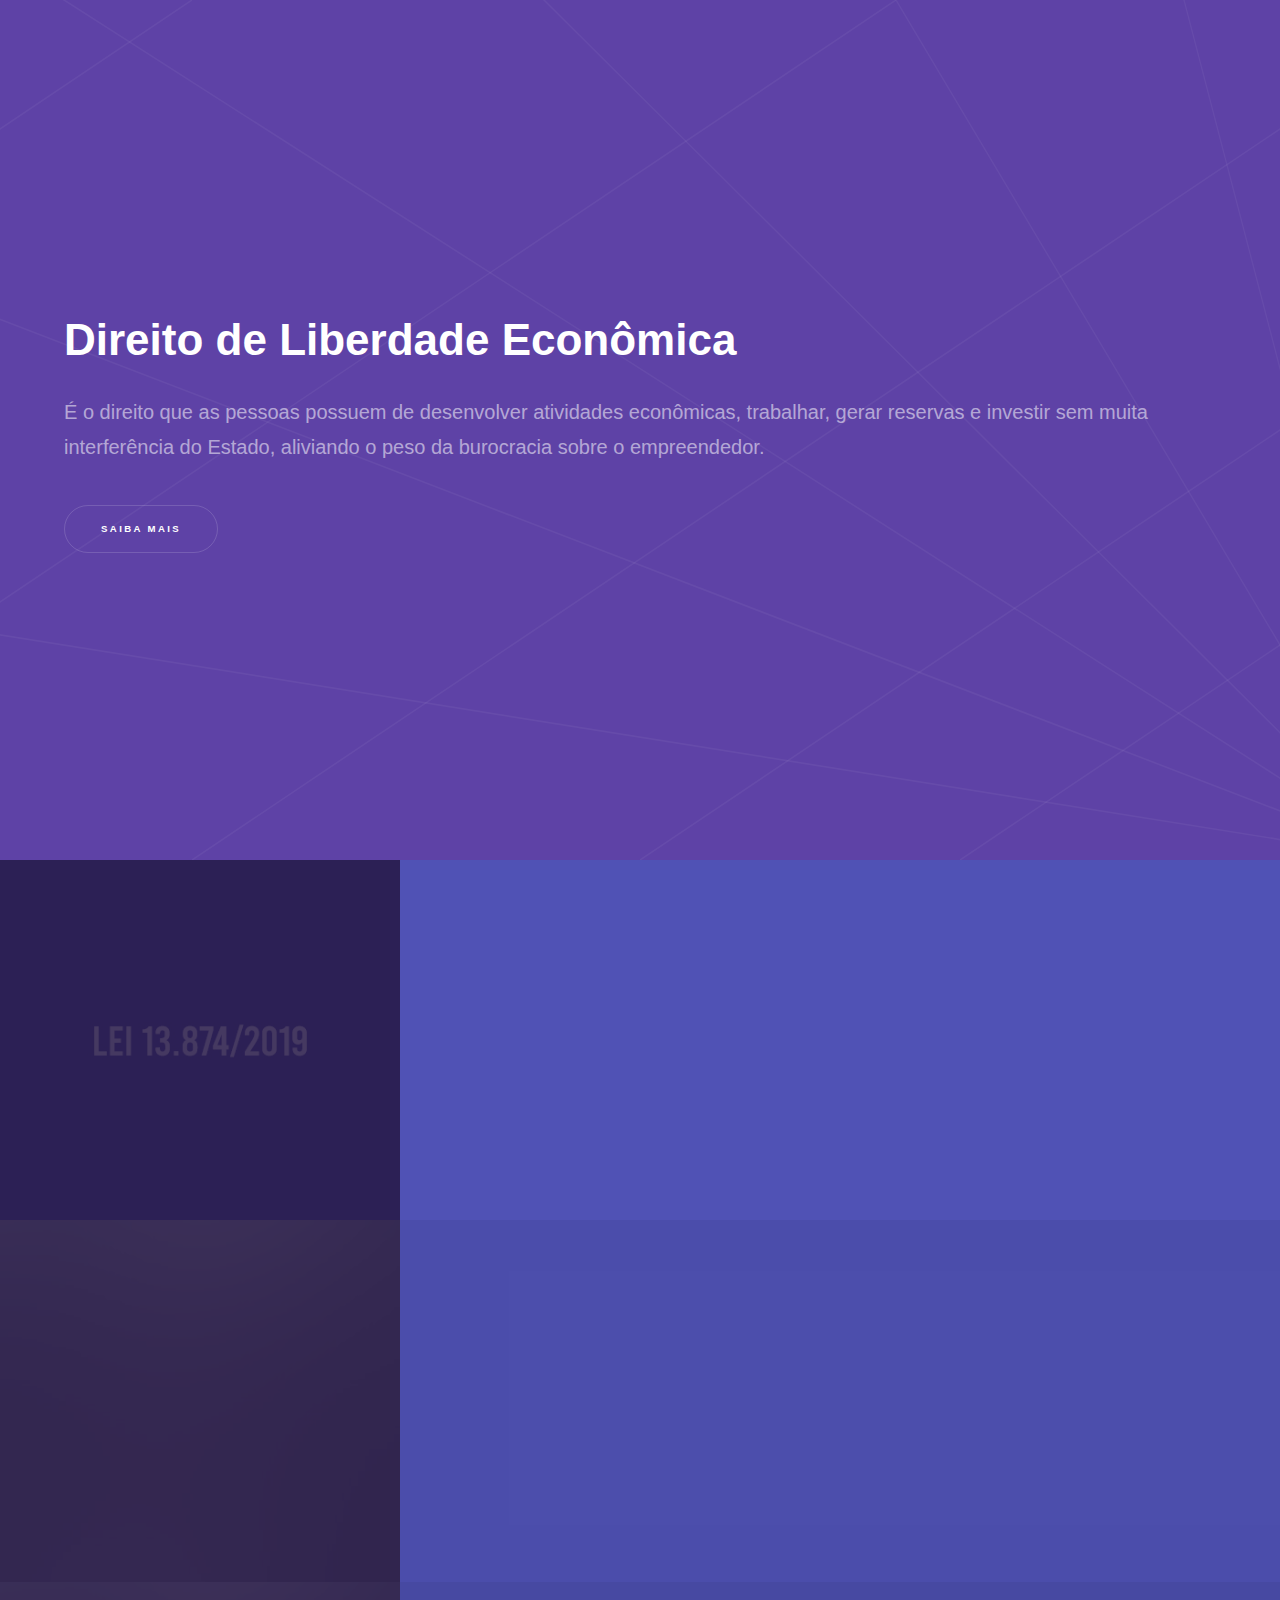
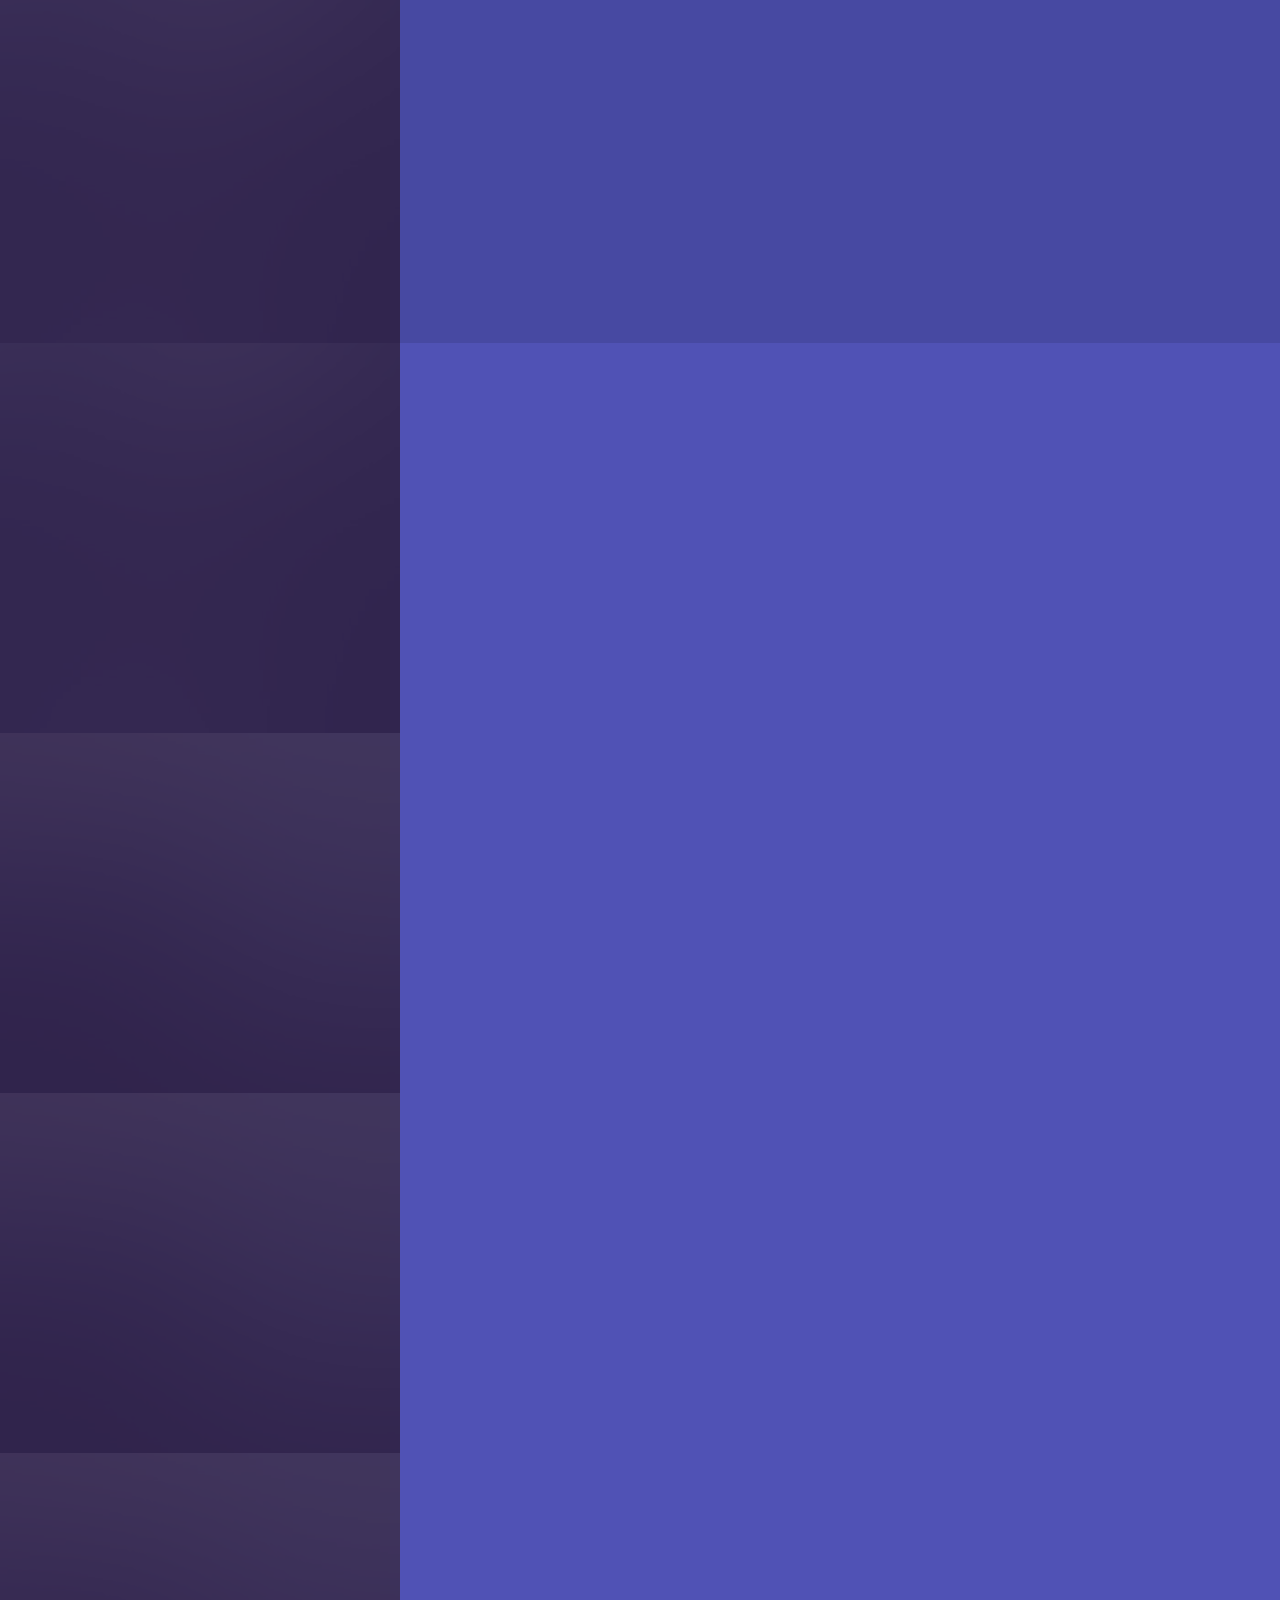
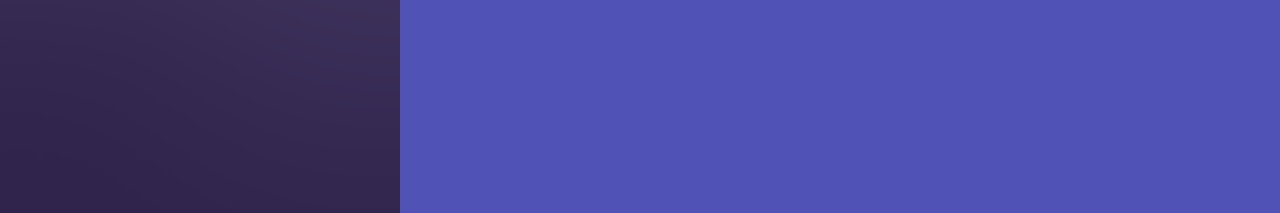
<file: index.html>
<!DOCTYPE HTML>
<!--
	Hyperspace by HTML5 UP
	html5up.net | @ajlkn
	Free for personal and commercial use under the CCA 3.0 license (html5up.net/license)
-->
<html>

<head>
	<title>Liberdade econômica</title>
	<meta charset="utf-8" />
	<meta name="viewport" content="width=device-width, initial-scale=1, user-scalable=no" />
	<link rel="stylesheet" href="assets/css/main.css" />
	<link rel="shortcut icon" href="images/icons8-balança-16.png" type="image/x-icon">
	<noscript>
		<link rel="stylesheet" href="assets/css/noscript.css" />
	</noscript>
</head>

<body class="is-preload">

	<!-- Sidebar
			<section id="sidebar">
				<div class="inner">
					<nav>
						<ul>
							<li><a href="#intro">Bem-Vindo</a></li>
							<li><a href="#one">Liberação de atividades econômicas</a></li>
							<li><a href="#tres">Atividade econômica</a></li>
							<li><a href="#quatro">Preços em mercados</a></li>
							<li><a href="#cinco">Preços em mercados</a></li>
							<li><a href="#seis">Preços em mercados</a></li>
							<li><a href="#sete">Preços em mercados</a></li>
						</ul>
					</nav>
				</div>
			</section> -->

	<!-- Wrapper -->
	<div id="wrapper">

		<!-- Intro -->
		<section id="intro" class="wrapper style1 fullscreen fade-up">
			<div class="inner">
				<h1>Direito de Liberdade Econômica</h1>
				<p>É o direito que as pessoas possuem de desenvolver atividades econômicas, trabalhar, gerar reservas e
					investir sem muita interferência do Estado, aliviando o peso da burocracia sobre o empreendedor.
				<ul class="actions">
					<li><a href="#one" class="button scrolly">Saiba mais</a></li>
				</ul>
			</div>
		</section>

		<!-- One -->

		<section id="one" class="wrapper style2 spotlights">
			<section>
				<a href="#" class="image"><img src="images/pic01.jpg" alt="" data-position="center center" /></a>
				<div class="content">
					<div class="inner">
						<h2>Lei 13.874, de 20 de setembro de 2019</h2>
						<p> A Lei nº 13.874, de 2019, em seu art. 3°, traz a Declaraçáo de Direitos de Liberdade
							Economica: são direitos de toda pessoa, natural ou juridica, essenciais para o
							desenvolvimento e o crescimento econômicos do Pais...</p>
						<ul class="actions">
							<li><a href="pages/pg1.html" class="button">Saiba mais</a></li>
						</ul>
					</div>
				</div>
			</section>
			<section>
				<a href="#" class="image"><img src="images/pic02.jpg" alt="" data-position="center center" /></a>
				<div class="content">
					<div class="inner">
						<h2>Liberação de atividades econômicas de baixo risco</h2>
						<p>O primeiro direito declarado é o desenvolver, para sustentar o prório ou de sua família,
							atividade econômica de baixo risco...</p>
						<ul class="actions">
							<li><a href="pages/pg2.html" class="button">Saiba mais</a></li>
						</ul>
					</div>
				</div>
			</section>
			<section id="tres">
				<a href="#" class="image"><img src="images/pic02.jpg" alt="" data-position="top center" /></a>
				<div class="content">
					<div class="inner">
						<h2>Atividade econômica em qualquer horário ou dia da semana</h2>
						<p>O inciso II do caput do art. 3º menciona o direito de desenvolver arividade econômica em
							qualquer horário ou dia da semana...</p>
						<ul class="actions">
							<li><a href="pages/pg3.html" class="button">Saiba mais</a></li>
						</ul>
					</div>
				</div>
			</section>
			<section id="quatro">
				<a href="#" class="image"><img src="images/pic02.jpg" alt="" data-position="25% 25%" /></a>
				<div class="content">
					<div class="inner">
						<h2>Livre definição de preços em mercados não regulados</h2>
						<p>De acordo com o inciso III, o empreendedor tem o direito de definir livremente, em mercados
							não regulados, o preço de produtos e de serviços como como consequência de alterações de
							demanda e oferta...</p>
						<ul class="actions">
							<li><a href="pages/pg4.html" class="button">Saiba Mais</a></li>
						</ul>
					</div>
				</div>
			</section>
			<section>
				<a href="#" class="image"><img src="images/pic03.jpg" alt="" data-position="25% 25%" /></a>
				<div class="content">
					<div class="inner">
						<h2>Tratamento isonômico da Admnistração Pública</h2>
						<p>O quarto direito enumerado é o de receber tratamento isonômico de órgãos e de entidades da
							admnistração pública quanto ao exercício de atos de liberação da atividade econômica...</p>
						<ul class="actions">
							<li><a href="pages/pg5.html" class="button">Saiba mais</a></li>
						</ul>
					</div>
				</div>
			</section>
			<section>
				<a href="#" class="image"><img src="images/pic03.jpg" alt="" data-position="25% 25%" /></a>
				<div class="content">
					<div class="inner">
						<h2>Presunção de boa-fé</h2>
						<p>O inciso V prevê que o empreendedor tem direito a gozar de presunção de boa-fé nos atos
							praticados no exercício a atividade econômica, para os quais as dúvidas de interpretação...
						</p>
						<ul class="actions">
							<li><a href="pages/pg6.html" class="button">Saiba Mais</a></li>
						</ul>
					</div>
				</div>
			</section>
			<section>
				<a href="#" class="image"><img src="images/pic03.jpg" alt="" data-position="25% 25%" /></a>
				<div class="content">
					<div class="inner">
						<h2>Liberdade diante de normas desatualizadas</h2>
						<p>Phasellus convallis elit id ullamcorper pulvinar. Duis aliquam turpis mauris, eu ultricies
							erat malesuada quis. Aliquam dapibus.</p>
						<ul class="actions">
							<li><a href="pages/pg7.html" class="button">Saiba Mais</a></li>
						</ul>
					</div>
				</div>
			</section>
		</section>



		<!-- Scripts -->
		<script src="assets/js/jquery.min.js"></script>
		<script src="assets/js/jquery.scrollex.min.js"></script>
		<script src="assets/js/jquery.scrolly.min.js"></script>
		<script src="assets/js/browser.min.js"></script>
		<script src="assets/js/breakpoints.min.js"></script>
		<script src="assets/js/util.js"></script>
		<script src="assets/js/main.js"></script>

</body>

</html>
</file>
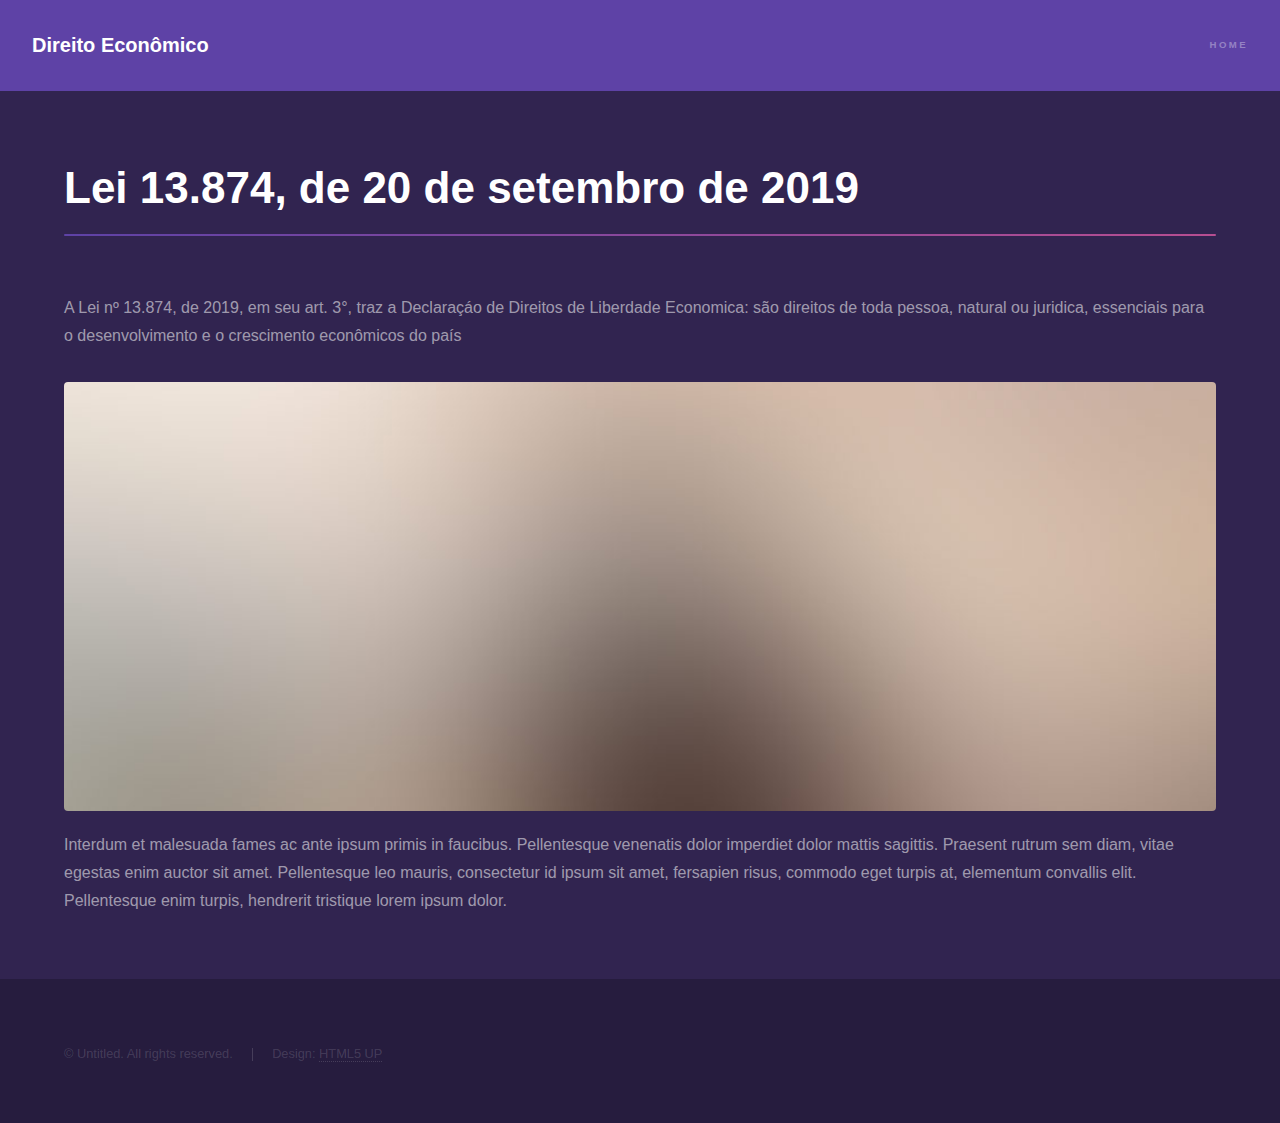
<file: pg1.html>
<!DOCTYPE HTML>
<!--
	Hyperspace by HTML5 UP
	html5up.net | @ajlkn
	Free for personal and commercial use under the CCA 3.0 license (html5up.net/license)
-->
<html>
	<head>
		<title>Liberdade Econômica</title>
		<meta charset="utf-8" />
		<meta name="viewport" content="width=device-width, initial-scale=1, user-scalable=no" />
		<link rel="stylesheet" href="assets/css/main.css" />
		<noscript><link rel="stylesheet" href="assets/css/noscript.css" /></noscript>
	</head>
	<body class="is-preload">

		<!-- Header -->
			<header id="header">
				<a href="index.html" class="title">Direito Econômico</a>
				<nav>
					<ul>
						<li><a href="index.html">Home</a></li>
					</ul>
				</nav>
			</header>

		<!-- Wrapper -->
			<div id="wrapper">

				<!-- Main -->
					<section id="main" class="wrapper">
						<div class="inner">
							<h1 class="major">Lei 13.874, de 20 de setembro de 2019</h1>
							<p>A Lei nº 13.874, de 2019, em seu art. 3°, traz a Declaraçáo de Direitos de Liberdade Economica: são direitos de toda pessoa, natural ou juridica, essenciais para o desenvolvimento e o crescimento econômicos do país</p>
							<span class="image fit"><img src="images/pic04.jpg" alt="" /></span>
							<p>Interdum et malesuada fames ac ante ipsum primis in faucibus. Pellentesque venenatis dolor imperdiet dolor mattis sagittis. Praesent rutrum sem diam, vitae egestas enim auctor sit amet. Pellentesque leo mauris, consectetur id ipsum sit amet, fersapien risus, commodo eget turpis at, elementum convallis elit. Pellentesque enim turpis, hendrerit tristique lorem ipsum dolor.</p>
						</div>
					</section>

			</div>

		<!-- Footer -->
			<footer id="footer" class="wrapper alt">
				<div class="inner">
					<ul class="menu">
						<li>&copy; Untitled. All rights reserved.</li><li>Design: <a href="http://html5up.net">HTML5 UP</a></li>
					</ul>
				</div>
			</footer>

		<!-- Scripts -->
			<script src="assets/js/jquery.min.js"></script>
			<script src="assets/js/jquery.scrollex.min.js"></script>
			<script src="assets/js/jquery.scrolly.min.js"></script>
			<script src="assets/js/browser.min.js"></script>
			<script src="assets/js/breakpoints.min.js"></script>
			<script src="assets/js/util.js"></script>
			<script src="assets/js/main.js"></script>

	</body>
</html>
</file>
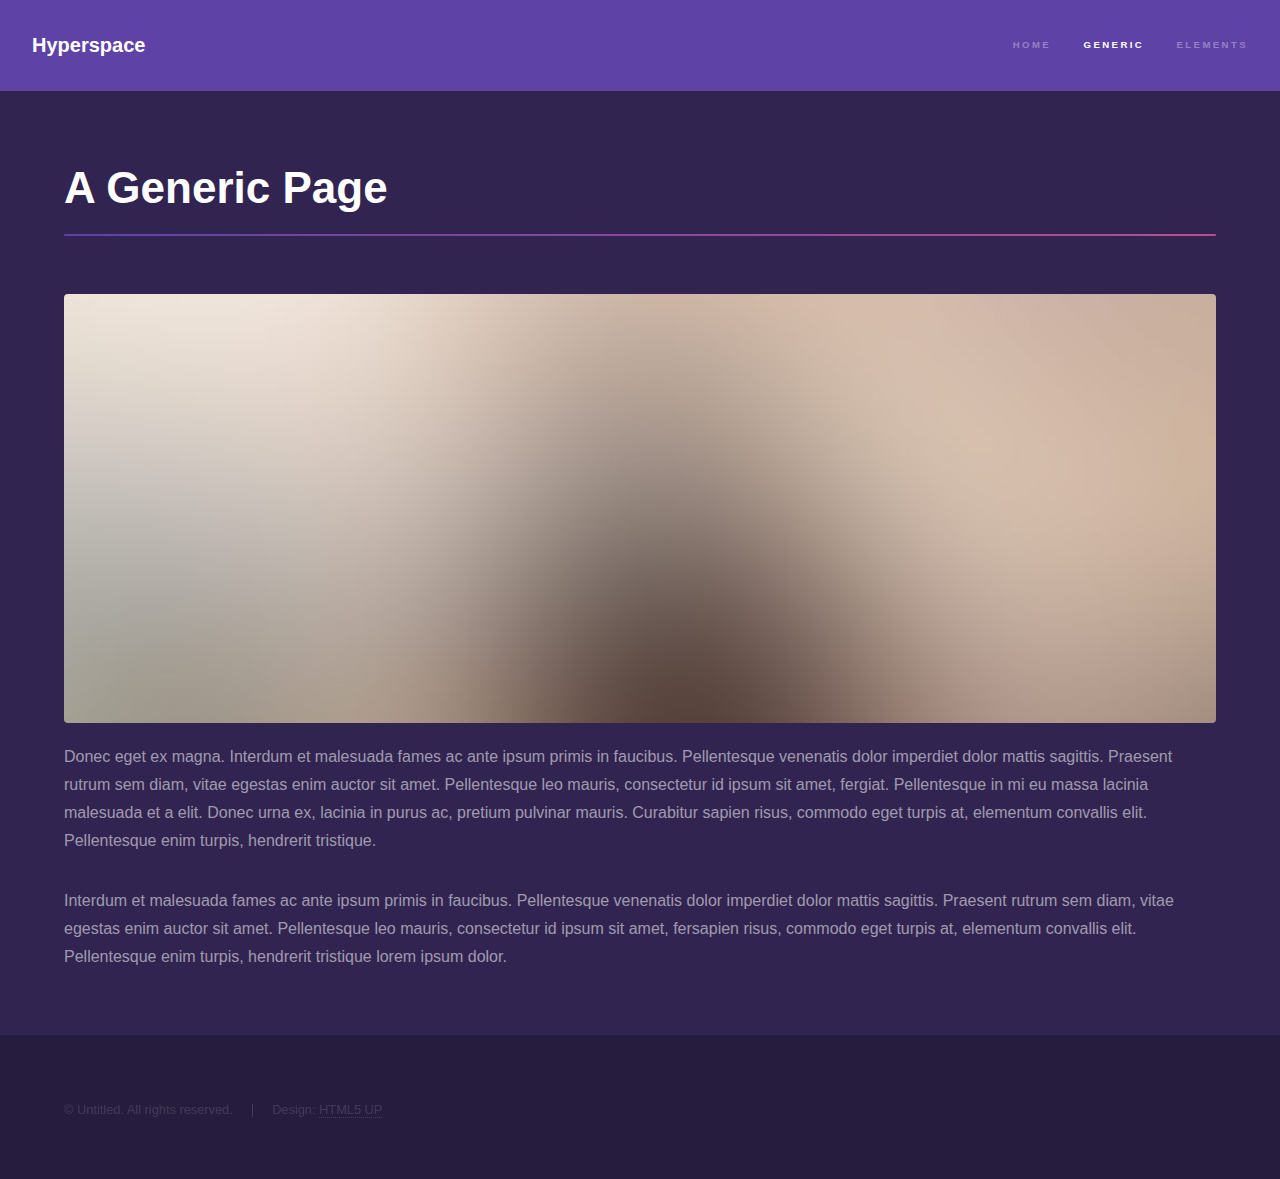
<file: pg2.html>
<!DOCTYPE HTML>
<!--
	Hyperspace by HTML5 UP
	html5up.net | @ajlkn
	Free for personal and commercial use under the CCA 3.0 license (html5up.net/license)
-->
<html>
	<head>
		<title>Liberdade Econômica</title>
		<meta charset="utf-8" />
		<meta name="viewport" content="width=device-width, initial-scale=1, user-scalable=no" />
		<link rel="stylesheet" href="assets/css/main.css" />
		<noscript><link rel="stylesheet" href="assets/css/noscript.css" /></noscript>
	</head>
	<body class="is-preload">

		<!-- Header -->
			<header id="header">
				<a href="index.html" class="title">Hyperspace</a>
				<nav>
					<ul>
						<li><a href="index.html">Home</a></li>
						<li><a href="pg2.html" class="active">Generic</a></li>
						<li><a href="elements.html">Elements</a></li>
					</ul>
				</nav>
			</header>

		<!-- Wrapper -->
			<div id="wrapper">

				<!-- Main -->
					<section id="main" class="wrapper">
						<div class="inner">
							<h1 class="major">A Generic Page</h1>
							<span class="image fit"><img src="images/pic04.jpg" alt="" /></span>
							<p>Donec eget ex magna. Interdum et malesuada fames ac ante ipsum primis in faucibus. Pellentesque venenatis dolor imperdiet dolor mattis sagittis. Praesent rutrum sem diam, vitae egestas enim auctor sit amet. Pellentesque leo mauris, consectetur id ipsum sit amet, fergiat. Pellentesque in mi eu massa lacinia malesuada et a elit. Donec urna ex, lacinia in purus ac, pretium pulvinar mauris. Curabitur sapien risus, commodo eget turpis at, elementum convallis elit. Pellentesque enim turpis, hendrerit tristique.</p>
							<p>Interdum et malesuada fames ac ante ipsum primis in faucibus. Pellentesque venenatis dolor imperdiet dolor mattis sagittis. Praesent rutrum sem diam, vitae egestas enim auctor sit amet. Pellentesque leo mauris, consectetur id ipsum sit amet, fersapien risus, commodo eget turpis at, elementum convallis elit. Pellentesque enim turpis, hendrerit tristique lorem ipsum dolor.</p>
						</div>
					</section>

			</div>

		<!-- Footer -->
			<footer id="footer" class="wrapper alt">
				<div class="inner">
					<ul class="menu">
						<li>&copy; Untitled. All rights reserved.</li><li>Design: <a href="http://html5up.net">HTML5 UP</a></li>
					</ul>
				</div>
			</footer>

		<!-- Scripts -->
			<script src="assets/js/jquery.min.js"></script>
			<script src="assets/js/jquery.scrollex.min.js"></script>
			<script src="assets/js/jquery.scrolly.min.js"></script>
			<script src="assets/js/browser.min.js"></script>
			<script src="assets/js/breakpoints.min.js"></script>
			<script src="assets/js/util.js"></script>
			<script src="assets/js/main.js"></script>

	</body>
</html>
</file>
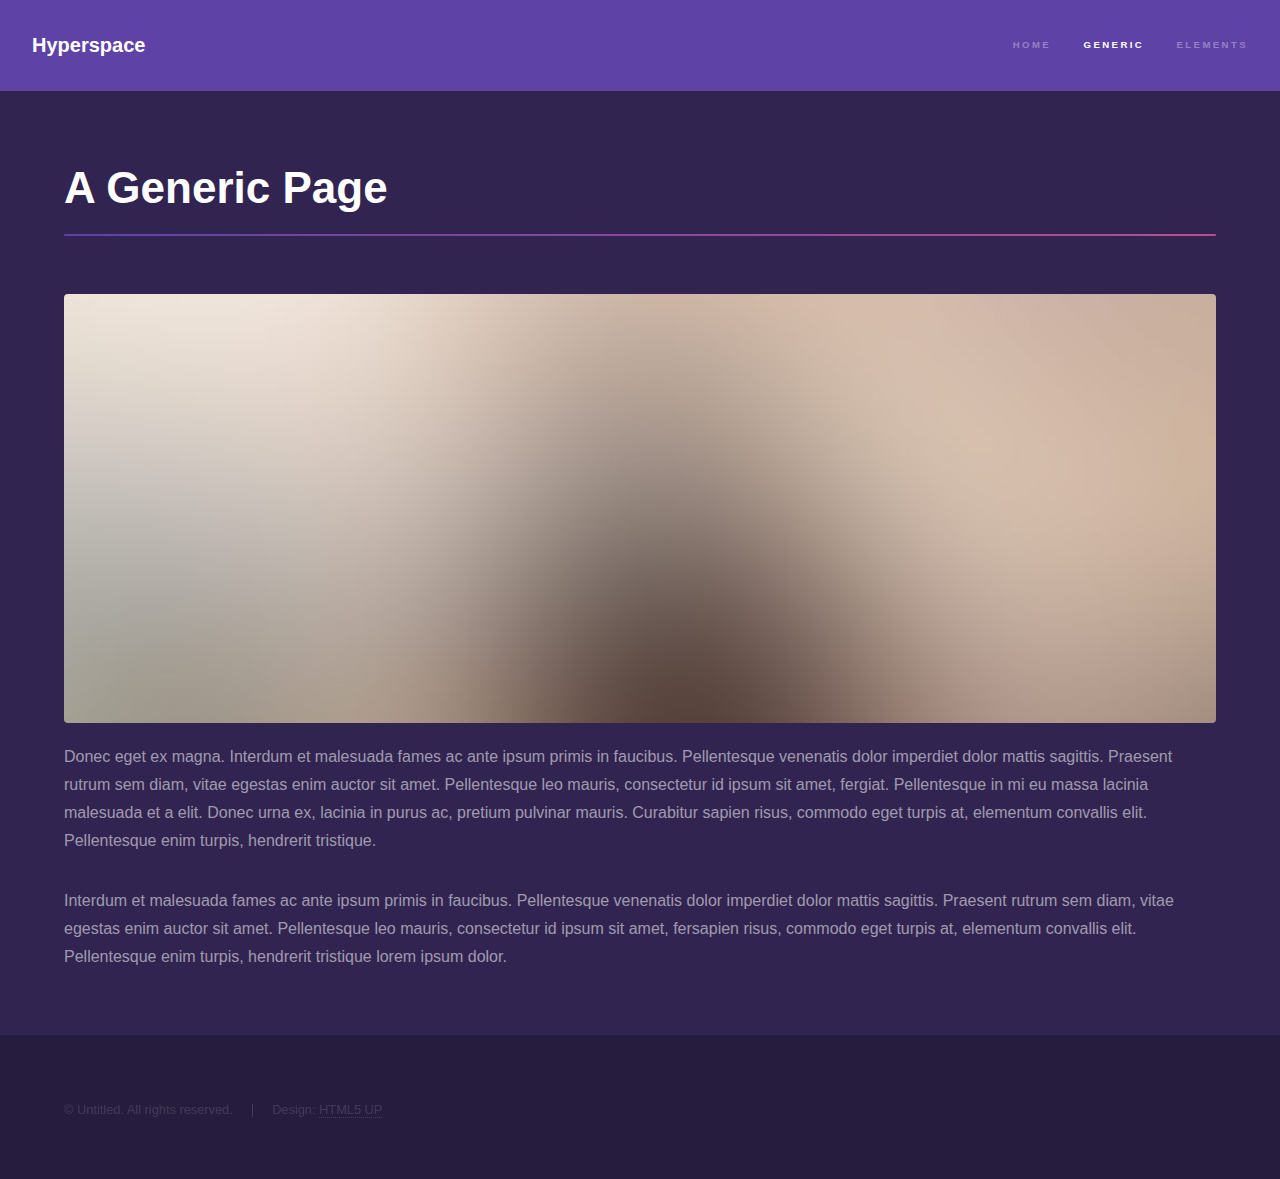
<file: pg3.html>
<!DOCTYPE HTML>
<!--
	Hyperspace by HTML5 UP
	html5up.net | @ajlkn
	Free for personal and commercial use under the CCA 3.0 license (html5up.net/license)
-->
<html>
	<head>
		<title>Liberdade Econômica</title>
		<meta charset="utf-8" />
		<meta name="viewport" content="width=device-width, initial-scale=1, user-scalable=no" />
		<link rel="stylesheet" href="assets/css/main.css" />
		<noscript><link rel="stylesheet" href="assets/css/noscript.css" /></noscript>
	</head>
	<body class="is-preload">

		<!-- Header -->
			<header id="header">
				<a href="index.html" class="title">Hyperspace</a>
				<nav>
					<ul>
						<li><a href="index.html">Home</a></li>
						<li><a href="pg3.html" class="active">Generic</a></li>
						<li><a href="elements.html">Elements</a></li>
					</ul>
				</nav>
			</header>

		<!-- Wrapper -->
			<div id="wrapper">

				<!-- Main -->
					<section id="main" class="wrapper">
						<div class="inner">
							<h1 class="major">A Generic Page</h1>
							<span class="image fit"><img src="images/pic04.jpg" alt="" /></span>
							<p>Donec eget ex magna. Interdum et malesuada fames ac ante ipsum primis in faucibus. Pellentesque venenatis dolor imperdiet dolor mattis sagittis. Praesent rutrum sem diam, vitae egestas enim auctor sit amet. Pellentesque leo mauris, consectetur id ipsum sit amet, fergiat. Pellentesque in mi eu massa lacinia malesuada et a elit. Donec urna ex, lacinia in purus ac, pretium pulvinar mauris. Curabitur sapien risus, commodo eget turpis at, elementum convallis elit. Pellentesque enim turpis, hendrerit tristique.</p>
							<p>Interdum et malesuada fames ac ante ipsum primis in faucibus. Pellentesque venenatis dolor imperdiet dolor mattis sagittis. Praesent rutrum sem diam, vitae egestas enim auctor sit amet. Pellentesque leo mauris, consectetur id ipsum sit amet, fersapien risus, commodo eget turpis at, elementum convallis elit. Pellentesque enim turpis, hendrerit tristique lorem ipsum dolor.</p>
						</div>
					</section>

			</div>

		<!-- Footer -->
			<footer id="footer" class="wrapper alt">
				<div class="inner">
					<ul class="menu">
						<li>&copy; Untitled. All rights reserved.</li><li>Design: <a href="http://html5up.net">HTML5 UP</a></li>
					</ul>
				</div>
			</footer>

		<!-- Scripts -->
			<script src="assets/js/jquery.min.js"></script>
			<script src="assets/js/jquery.scrollex.min.js"></script>
			<script src="assets/js/jquery.scrolly.min.js"></script>
			<script src="assets/js/browser.min.js"></script>
			<script src="assets/js/breakpoints.min.js"></script>
			<script src="assets/js/util.js"></script>
			<script src="assets/js/main.js"></script>

	</body>
</html>
</file>
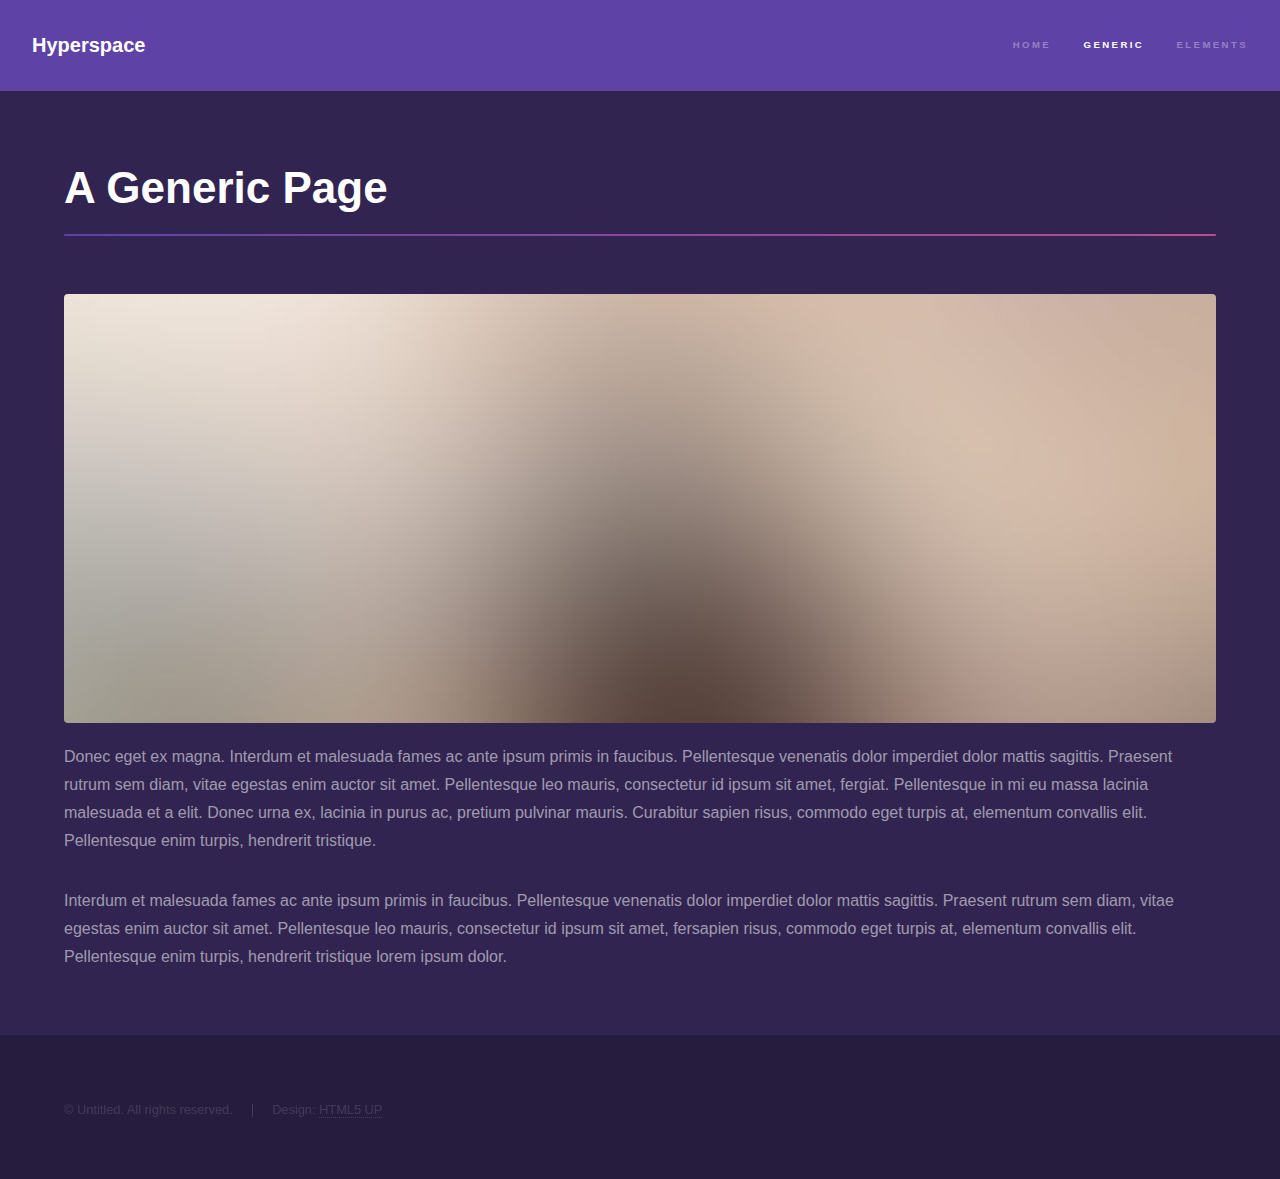
<file: pg4.html>
<!DOCTYPE HTML>
<!--
	Hyperspace by HTML5 UP
	html5up.net | @ajlkn
	Free for personal and commercial use under the CCA 3.0 license (html5up.net/license)
-->
<html>
	<head>
		<title>Liberdade Econômica</title>
		<meta charset="utf-8" />
		<meta name="viewport" content="width=device-width, initial-scale=1, user-scalable=no" />
		<link rel="stylesheet" href="assets/css/main.css" />
		<noscript><link rel="stylesheet" href="assets/css/noscript.css" /></noscript>
	</head>
	<body class="is-preload">

		<!-- Header -->
			<header id="header">
				<a href="index.html" class="title">Hyperspace</a>
				<nav>
					<ul>
						<li><a href="index.html">Home</a></li>
						<li><a href="pg1.html" class="active">Generic</a></li>
						<li><a href="elements.html">Elements</a></li>
					</ul>
				</nav>
			</header>

		<!-- Wrapper -->
			<div id="wrapper">

				<!-- Main -->
					<section id="main" class="wrapper">
						<div class="inner">
							<h1 class="major">A Generic Page</h1>
							<span class="image fit"><img src="images/pic04.jpg" alt="" /></span>
							<p>Donec eget ex magna. Interdum et malesuada fames ac ante ipsum primis in faucibus. Pellentesque venenatis dolor imperdiet dolor mattis sagittis. Praesent rutrum sem diam, vitae egestas enim auctor sit amet. Pellentesque leo mauris, consectetur id ipsum sit amet, fergiat. Pellentesque in mi eu massa lacinia malesuada et a elit. Donec urna ex, lacinia in purus ac, pretium pulvinar mauris. Curabitur sapien risus, commodo eget turpis at, elementum convallis elit. Pellentesque enim turpis, hendrerit tristique.</p>
							<p>Interdum et malesuada fames ac ante ipsum primis in faucibus. Pellentesque venenatis dolor imperdiet dolor mattis sagittis. Praesent rutrum sem diam, vitae egestas enim auctor sit amet. Pellentesque leo mauris, consectetur id ipsum sit amet, fersapien risus, commodo eget turpis at, elementum convallis elit. Pellentesque enim turpis, hendrerit tristique lorem ipsum dolor.</p>
						</div>
					</section>

			</div>

		<!-- Footer -->
			<footer id="footer" class="wrapper alt">
				<div class="inner">
					<ul class="menu">
						<li>&copy; Untitled. All rights reserved.</li><li>Design: <a href="http://html5up.net">HTML5 UP</a></li>
					</ul>
				</div>
			</footer>

		<!-- Scripts -->
			<script src="assets/js/jquery.min.js"></script>
			<script src="assets/js/jquery.scrollex.min.js"></script>
			<script src="assets/js/jquery.scrolly.min.js"></script>
			<script src="assets/js/browser.min.js"></script>
			<script src="assets/js/breakpoints.min.js"></script>
			<script src="assets/js/util.js"></script>
			<script src="assets/js/main.js"></script>

	</body>
</html>
</file>
<file: assets/css/noscript.css>
/*
	Hyperspace by HTML5 UP
	html5up.net | @ajlkn
	Free for personal and commercial use under the CCA 3.0 license (html5up.net/license)
*/

/* Spotlights */

	.spotlights > section > .image:before {
		opacity: 0 !important;
	}

	.spotlights > section > .content > .inner {
		-moz-transform: none !important;
		-webkit-transform: none !important;
		-ms-transform: none !important;
		transform: none !important;
		opacity: 1 !important;
	}

/* Wrapper */

	.wrapper > .inner {
		opacity: 1 !important;
		-moz-transform: none !important;
		-webkit-transform: none !important;
		-ms-transform: none !important;
		transform: none !important;
	}

/* Sidebar */

	#sidebar > .inner {
		opacity: 1 !important;
	}

	#sidebar nav > ul > li {
		-moz-transform: none !important;
		-webkit-transform: none !important;
		-ms-transform: none !important;
		transform: none !important;
		opacity: 1 !important;
	}
</file>
<file: assets/css/main.css>
@import url(fontawesome-all.min.css);

/*
	Hyperspace by HTML5 UP
	html5up.net | @ajlkn
	Free for personal and commercial use under the CCA 3.0 license (html5up.net/license)
*/

html, body, div, span, applet, object,
iframe, h1, h2, h3, h4, h5, h6, p, blockquote,
pre, a, abbr, acronym, address, big, cite,
code, del, dfn, em, img, ins, kbd, q, s, samp,
small, strike, strong, sub, sup, tt, var, b,
u, i, center, dl, dt, dd, ol, ul, li, fieldset,
form, label, legend, table, caption, tbody,
tfoot, thead, tr, th, td, article, aside,
canvas, details, embed, figure, figcaption,
footer, header, hgroup, menu, nav, output, ruby,
section, summary, time, mark, audio, video {
	margin: 0;
	padding: 0;
	border: 0;
	font-size: 100%;
	font: inherit;
	vertical-align: baseline;}

article, aside, details, figcaption, figure,
footer, header, hgroup, menu, nav, section {
	display: block;}

body {
	line-height: 1;
}

ol, ul {
	list-style: none;
}

blockquote, q {
	quotes: none;
}

	blockquote:before, blockquote:after, q:before, q:after {
		content: '';
		content: none;
	}

table {
	border-collapse: collapse;
	border-spacing: 0;
}

body {
	-webkit-text-size-adjust: none;
}

mark {
	background-color: transparent;
	color: inherit;
}

input::-moz-focus-inner {
	border: 0;
	padding: 0;
}

input, select, textarea {
	-moz-appearance: none;
	-webkit-appearance: none;
	-ms-appearance: none;
	appearance: none;
}

/* Basic */

	@-ms-viewport {
		width: device-width;
	}

	body {
		-ms-overflow-style: scrollbar;
	}

	@media screen and (max-width: 480px) {

		html, body {
			min-width: 320px;
		}

	}

	html {
		box-sizing: border-box;
	}

	.prf{
		text-align: justify;
		text-indent: 15px;
		color: white;
	}

	*, *:before, *:after {
		box-sizing: inherit;
	}

	body {
		background: #312450;
	}

		body.is-preload *, body.is-preload *:before, body.is-preload *:after {
			-moz-animation: none !important;
			-webkit-animation: none !important;
			-ms-animation: none !important;
			animation: none !important;
			-moz-transition: none !important;
			-webkit-transition: none !important;
			-ms-transition: none !important;
			transition: none !important;
		}

/* Type */

	body, input, select, textarea {
		color: rgba(255, 255, 255, 0.55);
		font-family: Arial, Helvetica, sans-serif;
		font-size: 16.5pt;
		font-weight: normal;
		line-height: 1.75;
	}

		@media screen and (max-width: 1680px) {

			body, input, select, textarea {
				font-size: 13pt;
			}

		}

		@media screen and (max-width: 1280px) {

			body, input, select, textarea {
				font-size: 12pt;
			}

		}

		@media screen and (max-width: 360px) {

			body, input, select, textarea {
				font-size: 11pt;
			}

		}

	a {
		-moz-transition: color 0.2s ease, border-bottom-color 0.2s ease;
		-webkit-transition: color 0.2s ease, border-bottom-color 0.2s ease;
		-ms-transition: color 0.2s ease, border-bottom-color 0.2s ease;
		transition: color 0.2s ease, border-bottom-color 0.2s ease;
		border-bottom: dotted 1px rgba(255, 255, 255, 0.35);
		color: inherit;
		text-decoration: none;
	}

		a:hover {
			border-bottom-color: transparent;
			color: #ffffff;
		}

	strong, b {
		color: #ffffff;
		font-weight: bold;
	}

	em, i {
		font-style: italic;
	}

	p {
		margin: 0 0 2em 0;
	}

	h1, h2, h3, h4, h5, h6 {
		color: #ffffff;
		font-weight: bold;
		line-height: 1.5;
		margin: 0 0 0.5em 0;
	}

		h1 a, h2 a, h3 a, h4 a, h5 a, h6 a {
			color: inherit;
			text-decoration: none;
		}

	h1 {
		font-size: 2.75em;
	}

		h1.major {
			margin: 0 0 1.3em 0;
			position: relative;
			padding-bottom: 0.35em;
		}

			h1.major:after {
				background-image: -moz-linear-gradient(to right, #5e42a6, #b74e91);
				background-image: -webkit-linear-gradient(to right, #5e42a6, #b74e91);
				background-image: -ms-linear-gradient(to right, #5e42a6, #b74e91);
				background-image: linear-gradient(to right, #5e42a6, #b74e91);
				-moz-transition: max-width 0.2s ease;
				-webkit-transition: max-width 0.2s ease;
				-ms-transition: max-width 0.2s ease;
				transition: max-width 0.2s ease;
				border-radius: 0.2em;
				bottom: 0;
				content: '';
				height: 0.05em;
				position: absolute;
				right: 0;
				width: 100%;
			}

	h2 {
		font-size: 1.75em;
	}

	h3 {
		font-size: 1.1em;
	}

	h4 {
		font-size: 1em;
	}

	h5 {
		font-size: 0.8em;
	}

	h6 {
		font-size: 0.6em;
	}

	@media screen and (max-width: 736px) {

		h1 {
			font-size: 2em;
		}

		h2 {
			font-size: 1.25em;
		}

		h3 {
			font-size: 1em;
		}

		h4 {
			font-size: 0.8em;
		}

		h5 {
			font-size: 0.6em;
		}

		h6 {
			font-size: 0.6em;
		}

	}

	sub {
		font-size: 0.8em;
		position: relative;
		top: 0.5em;
	}

	sup {
		font-size: 0.8em;
		position: relative;
		top: -0.5em;
	}

	blockquote {
		border-left: solid 4px rgba(255, 255, 255, 0.15);
		font-style: italic;
		margin: 0 0 2em 0;
		padding: 0.5em 0 0.5em 2em;
	}

	code {
		background: rgba(255, 255, 255, 0.05);
		border-radius: 0.25em;
		border: solid 1px rgba(255, 255, 255, 0.15);
		font-family: "Courier New", monospace;
		font-size: 0.9em;
		margin: 0 0.25em;
		padding: 0.25em 0.65em;
	}

	pre {
		-webkit-overflow-scrolling: touch;
		font-family: "Courier New", monospace;
		font-size: 0.9em;
		margin: 0 0 2em 0;
	}

		pre code {
			display: block;
			line-height: 1.75em;
			padding: 1em 1.5em;
			overflow-x: auto;
		}

	#logo{
		margin-top: 10px;
		padding: 5px;
		border: none ;
		border-radius: 20px;
		text-shadow: 2px 2px 2px black;
		width: 100px;
	}	
	hr {
		border: 0;
		border-bottom: solid 1px rgba(255, 255, 255, 0.15);
		margin: 2em 0;
	}

		hr.major {
			margin: 3em 0;
		}

	.align-left {
		text-align: left;
	}

	.align-center {
		text-align: center;
	}

	.align-right {
		text-align: right;
	}

/* Row */

	.row {
		display: flex;
		flex-wrap: wrap;
		box-sizing: border-box;
		align-items: stretch;
	}

		.row > * {
			box-sizing: border-box;
		}

		.row.gtr-uniform > * > :last-child {
			margin-bottom: 0;
		}

		.row.aln-left {
			justify-content: flex-start;
		}

		.row.aln-center {
			justify-content: center;
		}

		.row.aln-right {
			justify-content: flex-end;
		}

		.row.aln-top {
			align-items: flex-start;
		}

		.row.aln-middle {
			align-items: center;
		}

		.row.aln-bottom {
			align-items: flex-end;
		}

		.row > .imp {
			order: -1;
		}

		.row > .col-1 {
			width: 8.33333%;
		}

		.row > .off-1 {
			margin-left: 8.33333%;
		}

		.row > .col-2 {
			width: 16.66667%;
		}

		.row > .off-2 {
			margin-left: 16.66667%;
		}

		.row > .col-3 {
			width: 25%;
		}

		.row > .off-3 {
			margin-left: 25%;
		}

		.row > .col-4 {
			width: 33.33333%;
		}

		.row > .off-4 {
			margin-left: 33.33333%;
		}

		.row > .col-5 {
			width: 41.66667%;
		}

		.row > .off-5 {
			margin-left: 41.66667%;
		}

		.row > .col-6 {
			width: 50%;
		}

		.row > .off-6 {
			margin-left: 50%;
		}

		.row > .col-7 {
			width: 58.33333%;
		}

		.row > .off-7 {
			margin-left: 58.33333%;
		}

		.row > .col-8 {
			width: 66.66667%;
		}

		.row > .off-8 {
			margin-left: 66.66667%;
		}

		.row > .col-9 {
			width: 75%;
		}

		.row > .off-9 {
			margin-left: 75%;
		}

		.row > .col-10 {
			width: 83.33333%;
		}

		.row > .off-10 {
			margin-left: 83.33333%;
		}

		.row > .col-11 {
			width: 91.66667%;
		}

		.row > .off-11 {
			margin-left: 91.66667%;
		}

		.row > .col-12 {
			width: 100%;
		}

		.row > .off-12 {
			margin-left: 100%;
		}

		.row.gtr-0 {
			margin-top: 0;
			margin-left: 0em;
		}

			.row.gtr-0 > * {
				padding: 0 0 0 0em;
			}

			.row.gtr-0.gtr-uniform {
				margin-top: 0em;
			}

				.row.gtr-0.gtr-uniform > * {
					padding-top: 0em;
				}

		.row.gtr-25 {
			margin-top: 0;
			margin-left: -0.375em;
		}

			.row.gtr-25 > * {
				padding: 0 0 0 0.375em;
			}

			.row.gtr-25.gtr-uniform {
				margin-top: -0.375em;
			}

				.row.gtr-25.gtr-uniform > * {
					padding-top: 0.375em;
				}

		.row.gtr-50 {
			margin-top: 0;
			margin-left: -0.75em;
		}

			.row.gtr-50 > * {
				padding: 0 0 0 0.75em;
			}

			.row.gtr-50.gtr-uniform {
				margin-top: -0.75em;
			}

				.row.gtr-50.gtr-uniform > * {
					padding-top: 0.75em;
				}

		.row {
			margin-top: 0;
			margin-left: -1.5em;
		}

			.row > * {
				padding: 0 0 0 1.5em;
			}

			.row.gtr-uniform {
				margin-top: -1.5em;
			}

				.row.gtr-uniform > * {
					padding-top: 1.5em;
				}

		.row.gtr-150 {
			margin-top: 0;
			margin-left: -2.25em;
		}

			.row.gtr-150 > * {
				padding: 0 0 0 2.25em;
			}

			.row.gtr-150.gtr-uniform {
				margin-top: -2.25em;
			}

				.row.gtr-150.gtr-uniform > * {
					padding-top: 2.25em;
				}

		.row.gtr-200 {
			margin-top: 0;
			margin-left: -3em;
		}

			.row.gtr-200 > * {
				padding: 0 0 0 3em;
			}

			.row.gtr-200.gtr-uniform {
				margin-top: -3em;
			}

				.row.gtr-200.gtr-uniform > * {
					padding-top: 3em;
				}

		@media screen and (max-width: 1680px) {

			.row {
				display: flex;
				flex-wrap: wrap;
				box-sizing: border-box;
				align-items: stretch;
			}

				.row > * {
					box-sizing: border-box;
				}

				.row.gtr-uniform > * > :last-child {
					margin-bottom: 0;
				}

				.row.aln-left {
					justify-content: flex-start;
				}

				.row.aln-center {
					justify-content: center;
				}

				.row.aln-right {
					justify-content: flex-end;
				}

				.row.aln-top {
					align-items: flex-start;
				}

				.row.aln-middle {
					align-items: center;
				}

				.row.aln-bottom {
					align-items: flex-end;
				}

				.row > .imp-xlarge {
					order: -1;
				}

				.row > .col-1-xlarge {
					width: 8.33333%;
				}

				.row > .off-1-xlarge {
					margin-left: 8.33333%;
				}

				.row > .col-2-xlarge {
					width: 16.66667%;
				}

				.row > .off-2-xlarge {
					margin-left: 16.66667%;
				}

				.row > .col-3-xlarge {
					width: 25%;
				}

				.row > .off-3-xlarge {
					margin-left: 25%;
				}

				.row > .col-4-xlarge {
					width: 33.33333%;
				}

				.row > .off-4-xlarge {
					margin-left: 33.33333%;
				}

				.row > .col-5-xlarge {
					width: 41.66667%;
				}

				.row > .off-5-xlarge {
					margin-left: 41.66667%;
				}

				.row > .col-6-xlarge {
					width: 50%;
				}

				.row > .off-6-xlarge {
					margin-left: 50%;
				}

				.row > .col-7-xlarge {
					width: 58.33333%;
				}

				.row > .off-7-xlarge {
					margin-left: 58.33333%;
				}

				.row > .col-8-xlarge {
					width: 66.66667%;
				}

				.row > .off-8-xlarge {
					margin-left: 66.66667%;
				}

				.row > .col-9-xlarge {
					width: 75%;
				}

				.row > .off-9-xlarge {
					margin-left: 75%;
				}

				.row > .col-10-xlarge {
					width: 83.33333%;
				}

				.row > .off-10-xlarge {
					margin-left: 83.33333%;
				}

				.row > .col-11-xlarge {
					width: 91.66667%;
				}

				.row > .off-11-xlarge {
					margin-left: 91.66667%;
				}

				.row > .col-12-xlarge {
					width: 100%;
				}

				.row > .off-12-xlarge {
					margin-left: 100%;
				}

				.row.gtr-0 {
					margin-top: 0;
					margin-left: 0em;
				}

					.row.gtr-0 > * {
						padding: 0 0 0 0em;
					}

					.row.gtr-0.gtr-uniform {
						margin-top: 0em;
					}

						.row.gtr-0.gtr-uniform > * {
							padding-top: 0em;
						}

				.row.gtr-25 {
					margin-top: 0;
					margin-left: -0.375em;
				}

					.row.gtr-25 > * {
						padding: 0 0 0 0.375em;
					}

					.row.gtr-25.gtr-uniform {
						margin-top: -0.375em;
					}

						.row.gtr-25.gtr-uniform > * {
							padding-top: 0.375em;
						}

				.row.gtr-50 {
					margin-top: 0;
					margin-left: -0.75em;
				}

					.row.gtr-50 > * {
						padding: 0 0 0 0.75em;
					}

					.row.gtr-50.gtr-uniform {
						margin-top: -0.75em;
					}

						.row.gtr-50.gtr-uniform > * {
							padding-top: 0.75em;
						}

				.row {
					margin-top: 0;
					margin-left: -1.5em;
				}

					.row > * {
						padding: 0 0 0 1.5em;
					}

					.row.gtr-uniform {
						margin-top: -1.5em;
					}

						.row.gtr-uniform > * {
							padding-top: 1.5em;
						}

				.row.gtr-150 {
					margin-top: 0;
					margin-left: -2.25em;
				}

					.row.gtr-150 > * {
						padding: 0 0 0 2.25em;
					}

					.row.gtr-150.gtr-uniform {
						margin-top: -2.25em;
					}

						.row.gtr-150.gtr-uniform > * {
							padding-top: 2.25em;
						}

				.row.gtr-200 {
					margin-top: 0;
					margin-left: -3em;
				}

					.row.gtr-200 > * {
						padding: 0 0 0 3em;
					}

					.row.gtr-200.gtr-uniform {
						margin-top: -3em;
					}

						.row.gtr-200.gtr-uniform > * {
							padding-top: 3em;
						}

		}

		@media screen and (max-width: 1280px) {

			.row {
				display: flex;
				flex-wrap: wrap;
				box-sizing: border-box;
				align-items: stretch;
			}

				.row > * {
					box-sizing: border-box;
				}

				.row.gtr-uniform > * > :last-child {
					margin-bottom: 0;
				}

				.row.aln-left {
					justify-content: flex-start;
				}

				.row.aln-center {
					justify-content: center;
				}

				.row.aln-right {
					justify-content: flex-end;
				}

				.row.aln-top {
					align-items: flex-start;
				}

				.row.aln-middle {
					align-items: center;
				}

				.row.aln-bottom {
					align-items: flex-end;
				}

				.row > .imp-large {
					order: -1;
				}

				.row > .col-1-large {
					width: 8.33333%;
				}

				.row > .off-1-large {
					margin-left: 8.33333%;
				}

				.row > .col-2-large {
					width: 16.66667%;
				}

				.row > .off-2-large {
					margin-left: 16.66667%;
				}

				.row > .col-3-large {
					width: 25%;
				}

				.row > .off-3-large {
					margin-left: 25%;
				}

				.row > .col-4-large {
					width: 33.33333%;
				}

				.row > .off-4-large {
					margin-left: 33.33333%;
				}

				.row > .col-5-large {
					width: 41.66667%;
				}

				.row > .off-5-large {
					margin-left: 41.66667%;
				}

				.row > .col-6-large {
					width: 50%;
				}

				.row > .off-6-large {
					margin-left: 50%;
				}

				.row > .col-7-large {
					width: 58.33333%;
				}

				.row > .off-7-large {
					margin-left: 58.33333%;
				}

				.row > .col-8-large {
					width: 66.66667%;
				}

				.row > .off-8-large {
					margin-left: 66.66667%;
				}

				.row > .col-9-large {
					width: 75%;
				}

				.row > .off-9-large {
					margin-left: 75%;
				}

				.row > .col-10-large {
					width: 83.33333%;
				}

				.row > .off-10-large {
					margin-left: 83.33333%;
				}

				.row > .col-11-large {
					width: 91.66667%;
				}

				.row > .off-11-large {
					margin-left: 91.66667%;
				}

				.row > .col-12-large {
					width: 100%;
				}

				.row > .off-12-large {
					margin-left: 100%;
				}

				.row.gtr-0 {
					margin-top: 0;
					margin-left: 0em;
				}

					.row.gtr-0 > * {
						padding: 0 0 0 0em;
					}

					.row.gtr-0.gtr-uniform {
						margin-top: 0em;
					}

						.row.gtr-0.gtr-uniform > * {
							padding-top: 0em;
						}

				.row.gtr-25 {
					margin-top: 0;
					margin-left: -0.375em;
				}

					.row.gtr-25 > * {
						padding: 0 0 0 0.375em;
					}

					.row.gtr-25.gtr-uniform {
						margin-top: -0.375em;
					}

						.row.gtr-25.gtr-uniform > * {
							padding-top: 0.375em;
						}

				.row.gtr-50 {
					margin-top: 0;
					margin-left: -0.75em;
				}

					.row.gtr-50 > * {
						padding: 0 0 0 0.75em;
					}

					.row.gtr-50.gtr-uniform {
						margin-top: -0.75em;
					}

						.row.gtr-50.gtr-uniform > * {
							padding-top: 0.75em;
						}

				.row {
					margin-top: 0;
					margin-left: -1.5em;
				}

					.row > * {
						padding: 0 0 0 1.5em;
					}

					.row.gtr-uniform {
						margin-top: -1.5em;
					}

						.row.gtr-uniform > * {
							padding-top: 1.5em;
						}

				.row.gtr-150 {
					margin-top: 0;
					margin-left: -2.25em;
				}

					.row.gtr-150 > * {
						padding: 0 0 0 2.25em;
					}

					.row.gtr-150.gtr-uniform {
						margin-top: -2.25em;
					}

						.row.gtr-150.gtr-uniform > * {
							padding-top: 2.25em;
						}

				.row.gtr-200 {
					margin-top: 0;
					margin-left: -3em;
				}

					.row.gtr-200 > * {
						padding: 0 0 0 3em;
					}

					.row.gtr-200.gtr-uniform {
						margin-top: -3em;
					}

						.row.gtr-200.gtr-uniform > * {
							padding-top: 3em;
						}

		}

		@media screen and (max-width: 980px) {

			.row {
				display: flex;
				flex-wrap: wrap;
				box-sizing: border-box;
				align-items: stretch;
			}

				.row > * {
					box-sizing: border-box;
				}

				.row.gtr-uniform > * > :last-child {
					margin-bottom: 0;
				}

				.row.aln-left {
					justify-content: flex-start;
				}

				.row.aln-center {
					justify-content: center;
				}

				.row.aln-right {
					justify-content: flex-end;
				}

				.row.aln-top {
					align-items: flex-start;
				}

				.row.aln-middle {
					align-items: center;
				}

				.row.aln-bottom {
					align-items: flex-end;
				}

				.row > .imp-medium {
					order: -1;
				}

				.row > .col-1-medium {
					width: 8.33333%;
				}

				.row > .off-1-medium {
					margin-left: 8.33333%;
				}

				.row > .col-2-medium {
					width: 16.66667%;
				}

				.row > .off-2-medium {
					margin-left: 16.66667%;
				}

				.row > .col-3-medium {
					width: 25%;
				}

				.row > .off-3-medium {
					margin-left: 25%;
				}

				.row > .col-4-medium {
					width: 33.33333%;
				}

				.row > .off-4-medium {
					margin-left: 33.33333%;
				}

				.row > .col-5-medium {
					width: 41.66667%;
				}

				.row > .off-5-medium {
					margin-left: 41.66667%;
				}

				.row > .col-6-medium {
					width: 50%;
				}

				.row > .off-6-medium {
					margin-left: 50%;
				}

				.row > .col-7-medium {
					width: 58.33333%;
				}

				.row > .off-7-medium {
					margin-left: 58.33333%;
				}

				.row > .col-8-medium {
					width: 66.66667%;
				}

				.row > .off-8-medium {
					margin-left: 66.66667%;
				}

				.row > .col-9-medium {
					width: 75%;
				}

				.row > .off-9-medium {
					margin-left: 75%;
				}

				.row > .col-10-medium {
					width: 83.33333%;
				}

				.row > .off-10-medium {
					margin-left: 83.33333%;
				}

				.row > .col-11-medium {
					width: 91.66667%;
				}

				.row > .off-11-medium {
					margin-left: 91.66667%;
				}

				.row > .col-12-medium {
					width: 100%;
				}

				.row > .off-12-medium {
					margin-left: 100%;
				}

				.row.gtr-0 {
					margin-top: 0;
					margin-left: 0em;
				}

					.row.gtr-0 > * {
						padding: 0 0 0 0em;
					}

					.row.gtr-0.gtr-uniform {
						margin-top: 0em;
					}

						.row.gtr-0.gtr-uniform > * {
							padding-top: 0em;
						}

				.row.gtr-25 {
					margin-top: 0;
					margin-left: -0.375em;
				}

					.row.gtr-25 > * {
						padding: 0 0 0 0.375em;
					}

					.row.gtr-25.gtr-uniform {
						margin-top: -0.375em;
					}

						.row.gtr-25.gtr-uniform > * {
							padding-top: 0.375em;
						}

				.row.gtr-50 {
					margin-top: 0;
					margin-left: -0.75em;
				}

					.row.gtr-50 > * {
						padding: 0 0 0 0.75em;
					}

					.row.gtr-50.gtr-uniform {
						margin-top: -0.75em;
					}

						.row.gtr-50.gtr-uniform > * {
							padding-top: 0.75em;
						}

				.row {
					margin-top: 0;
					margin-left: -1.5em;
				}

					.row > * {
						padding: 0 0 0 1.5em;
					}

					.row.gtr-uniform {
						margin-top: -1.5em;
					}

						.row.gtr-uniform > * {
							padding-top: 1.5em;
						}

				.row.gtr-150 {
					margin-top: 0;
					margin-left: -2.25em;
				}

					.row.gtr-150 > * {
						padding: 0 0 0 2.25em;
					}

					.row.gtr-150.gtr-uniform {
						margin-top: -2.25em;
					}

						.row.gtr-150.gtr-uniform > * {
							padding-top: 2.25em;
						}

				.row.gtr-200 {
					margin-top: 0;
					margin-left: -3em;
				}

					.row.gtr-200 > * {
						padding: 0 0 0 3em;
					}

					.row.gtr-200.gtr-uniform {
						margin-top: -3em;
					}

						.row.gtr-200.gtr-uniform > * {
							padding-top: 3em;
						}

		}

		@media screen and (max-width: 736px) {

			.row {
				display: flex;
				flex-wrap: wrap;
				box-sizing: border-box;
				align-items: stretch;
			}

				.row > * {
					box-sizing: border-box;
				}

				.row.gtr-uniform > * > :last-child {
					margin-bottom: 0;
				}

				.row.aln-left {
					justify-content: flex-start;
				}

				.row.aln-center {
					justify-content: center;
				}

				.row.aln-right {
					justify-content: flex-end;
				}

				.row.aln-top {
					align-items: flex-start;
				}

				.row.aln-middle {
					align-items: center;
				}

				.row.aln-bottom {
					align-items: flex-end;
				}

				.row > .imp-small {
					order: -1;
				}

				.row > .col-1-small {
					width: 8.33333%;
				}

				.row > .off-1-small {
					margin-left: 8.33333%;
				}

				.row > .col-2-small {
					width: 16.66667%;
				}

				.row > .off-2-small {
					margin-left: 16.66667%;
				}

				.row > .col-3-small {
					width: 25%;
				}

				.row > .off-3-small {
					margin-left: 25%;
				}

				.row > .col-4-small {
					width: 33.33333%;
				}

				.row > .off-4-small {
					margin-left: 33.33333%;
				}

				.row > .col-5-small {
					width: 41.66667%;
				}

				.row > .off-5-small {
					margin-left: 41.66667%;
				}

				.row > .col-6-small {
					width: 50%;
				}

				.row > .off-6-small {
					margin-left: 50%;
				}

				.row > .col-7-small {
					width: 58.33333%;
				}

				.row > .off-7-small {
					margin-left: 58.33333%;
				}

				.row > .col-8-small {
					width: 66.66667%;
				}

				.row > .off-8-small {
					margin-left: 66.66667%;
				}

				.row > .col-9-small {
					width: 75%;
				}

				.row > .off-9-small {
					margin-left: 75%;
				}

				.row > .col-10-small {
					width: 83.33333%;
				}

				.row > .off-10-small {
					margin-left: 83.33333%;
				}

				.row > .col-11-small {
					width: 91.66667%;
				}

				.row > .off-11-small {
					margin-left: 91.66667%;
				}

				.row > .col-12-small {
					width: 100%;
				}

				.row > .off-12-small {
					margin-left: 100%;
				}

				.row.gtr-0 {
					margin-top: 0;
					margin-left: 0em;
				}

					.row.gtr-0 > * {
						padding: 0 0 0 0em;
					}

					.row.gtr-0.gtr-uniform {
						margin-top: 0em;
					}

						.row.gtr-0.gtr-uniform > * {
							padding-top: 0em;
						}

				.row.gtr-25 {
					margin-top: 0;
					margin-left: -0.375em;
				}

					.row.gtr-25 > * {
						padding: 0 0 0 0.375em;
					}

					.row.gtr-25.gtr-uniform {
						margin-top: -0.375em;
					}

						.row.gtr-25.gtr-uniform > * {
							padding-top: 0.375em;
						}

				.row.gtr-50 {
					margin-top: 0;
					margin-left: -0.75em;
				}

					.row.gtr-50 > * {
						padding: 0 0 0 0.75em;
					}

					.row.gtr-50.gtr-uniform {
						margin-top: -0.75em;
					}

						.row.gtr-50.gtr-uniform > * {
							padding-top: 0.75em;
						}

				.row {
					margin-top: 0;
					margin-left: -1.5em;
				}

					.row > * {
						padding: 0 0 0 1.5em;
					}

					.row.gtr-uniform {
						margin-top: -1.5em;
					}

						.row.gtr-uniform > * {
							padding-top: 1.5em;
						}

				.row.gtr-150 {
					margin-top: 0;
					margin-left: -2.25em;
				}

					.row.gtr-150 > * {
						padding: 0 0 0 2.25em;
					}

					.row.gtr-150.gtr-uniform {
						margin-top: -2.25em;
					}

						.row.gtr-150.gtr-uniform > * {
							padding-top: 2.25em;
						}

				.row.gtr-200 {
					margin-top: 0;
					margin-left: -3em;
				}

					.row.gtr-200 > * {
						padding: 0 0 0 3em;
					}

					.row.gtr-200.gtr-uniform {
						margin-top: -3em;
					}

						.row.gtr-200.gtr-uniform > * {
							padding-top: 3em;
						}

		}

		@media screen and (max-width: 480px) {

			.row {
				display: flex;
				flex-wrap: wrap;
				box-sizing: border-box;
				align-items: stretch;
			}

				.row > * {
					box-sizing: border-box;
				}

				.row.gtr-uniform > * > :last-child {
					margin-bottom: 0;
				}

				.row.aln-left {
					justify-content: flex-start;
				}

				.row.aln-center {
					justify-content: center;
				}

				.row.aln-right {
					justify-content: flex-end;
				}

				.row.aln-top {
					align-items: flex-start;
				}

				.row.aln-middle {
					align-items: center;
				}

				.row.aln-bottom {
					align-items: flex-end;
				}

				.row > .imp-xsmall {
					order: -1;
				}

				.row > .col-1-xsmall {
					width: 8.33333%;
				}

				.row > .off-1-xsmall {
					margin-left: 8.33333%;
				}

				.row > .col-2-xsmall {
					width: 16.66667%;
				}

				.row > .off-2-xsmall {
					margin-left: 16.66667%;
				}

				.row > .col-3-xsmall {
					width: 25%;
				}

				.row > .off-3-xsmall {
					margin-left: 25%;
				}

				.row > .col-4-xsmall {
					width: 33.33333%;
				}

				.row > .off-4-xsmall {
					margin-left: 33.33333%;
				}

				.row > .col-5-xsmall {
					width: 41.66667%;
				}

				.row > .off-5-xsmall {
					margin-left: 41.66667%;
				}

				.row > .col-6-xsmall {
					width: 50%;
				}

				.row > .off-6-xsmall {
					margin-left: 50%;
				}

				.row > .col-7-xsmall {
					width: 58.33333%;
				}

				.row > .off-7-xsmall {
					margin-left: 58.33333%;
				}

				.row > .col-8-xsmall {
					width: 66.66667%;
				}

				.row > .off-8-xsmall {
					margin-left: 66.66667%;
				}

				.row > .col-9-xsmall {
					width: 75%;
				}

				.row > .off-9-xsmall {
					margin-left: 75%;
				}

				.row > .col-10-xsmall {
					width: 83.33333%;
				}

				.row > .off-10-xsmall {
					margin-left: 83.33333%;
				}

				.row > .col-11-xsmall {
					width: 91.66667%;
				}

				.row > .off-11-xsmall {
					margin-left: 91.66667%;
				}

				.row > .col-12-xsmall {
					width: 100%;
				}

				.row > .off-12-xsmall {
					margin-left: 100%;
				}

				.row.gtr-0 {
					margin-top: 0;
					margin-left: 0em;
				}

					.row.gtr-0 > * {
						padding: 0 0 0 0em;
					}

					.row.gtr-0.gtr-uniform {
						margin-top: 0em;
					}

						.row.gtr-0.gtr-uniform > * {
							padding-top: 0em;
						}

				.row.gtr-25 {
					margin-top: 0;
					margin-left: -0.375em;
				}

					.row.gtr-25 > * {
						padding: 0 0 0 0.375em;
					}

					.row.gtr-25.gtr-uniform {
						margin-top: -0.375em;
					}

						.row.gtr-25.gtr-uniform > * {
							padding-top: 0.375em;
						}

				.row.gtr-50 {
					margin-top: 0;
					margin-left: -0.75em;
				}

					.row.gtr-50 > * {
						padding: 0 0 0 0.75em;
					}

					.row.gtr-50.gtr-uniform {
						margin-top: -0.75em;
					}

						.row.gtr-50.gtr-uniform > * {
							padding-top: 0.75em;
						}

				.row {
					margin-top: 0;
					margin-left: -1.5em;
				}

					.row > * {
						padding: 0 0 0 1.5em;
					}

					.row.gtr-uniform {
						margin-top: -1.5em;
					}

						.row.gtr-uniform > * {
							padding-top: 1.5em;
						}

				.row.gtr-150 {
					margin-top: 0;
					margin-left: -2.25em;
				}

					.row.gtr-150 > * {
						padding: 0 0 0 2.25em;
					}

					.row.gtr-150.gtr-uniform {
						margin-top: -2.25em;
					}

						.row.gtr-150.gtr-uniform > * {
							padding-top: 2.25em;
						}

				.row.gtr-200 {
					margin-top: 0;
					margin-left: -3em;
				}

					.row.gtr-200 > * {
						padding: 0 0 0 3em;
					}

					.row.gtr-200.gtr-uniform {
						margin-top: -3em;
					}

						.row.gtr-200.gtr-uniform > * {
							padding-top: 3em;
						}

		}

/* Box */

	.box {
		border-radius: 0.25em;
		border: solid 1px rgba(255, 255, 255, 0.15);
		margin-bottom: 2em;
		padding: 1.5em;
	}

		.box > :last-child,
		.box > :last-child > :last-child,
		.box > :last-child > :last-child > :last-child {
			margin-bottom: 0;
		}

		.box.alt {
			border: 0;
			border-radius: 0;
			padding: 0;
		}

/* Button */

	input[type="submit"],
	input[type="reset"],
	input[type="button"],
	button,
	.button {
		-moz-appearance: none;
		-webkit-appearance: none;
		-ms-appearance: none;
		appearance: none;
		-moz-transition: border-color 0.2s ease;
		-webkit-transition: border-color 0.2s ease;
		-ms-transition: border-color 0.2s ease;
		transition: border-color 0.2s ease;
		background-color: transparent;
		border: solid 1px !important;
		border-color: rgba(255, 255, 255, 0.15) !important;
		border-radius: 3em;
		color: #ffffff !important;
		cursor: pointer;
		display: inline-block;
		font-size: 0.6em;
		font-weight: bold;
		height: calc(4.75em + 2px);
		letter-spacing: 0.25em;
		line-height: 4.75em;
		outline: 0;
		padding: 0 3.75em;
		position: relative;
		text-align: center;
		text-decoration: none;
		text-transform: uppercase;
		white-space: nowrap;
	}

		input[type="submit"]:after,
		input[type="reset"]:after,
		input[type="button"]:after,
		button:after,
		.button:after {
			-moz-transform: scale(0.25);
			-webkit-transform: scale(0.25);
			-ms-transform: scale(0.25);
			transform: scale(0.25);
			pointer-events: none;
			-moz-transition: opacity 0.2s ease, -moz-transform 0.2s ease;
			-webkit-transition: opacity 0.2s ease, -webkit-transform 0.2s ease;
			-ms-transition: opacity 0.2s ease, -ms-transform 0.2s ease;
			transition: opacity 0.2s ease, transform 0.2s ease;
			background: #ffffff;
			border-radius: 3em;
			content: '';
			height: 100%;
			left: 0;
			opacity: 0;
			position: absolute;
			top: 0;
			width: 100%;
		}

		input[type="submit"].icon:before,
		input[type="reset"].icon:before,
		input[type="button"].icon:before,
		button.icon:before,
		.button.icon:before {
			margin-right: 0.75em;
		}

		input[type="submit"].fit,
		input[type="reset"].fit,
		input[type="button"].fit,
		button.fit,
		.button.fit {
			width: 100%;
		}

		input[type="submit"].small,
		input[type="reset"].small,
		input[type="button"].small,
		button.small,
		.button.small {
			font-size: 0.4em;
		}

		input[type="submit"].large,
		input[type="reset"].large,
		input[type="button"].large,
		button.large,
		.button.large {
			font-size: 0.8em;
		}

		input[type="submit"].primary,
		input[type="reset"].primary,
		input[type="button"].primary,
		button.primary,
		.button.primary {
			background-color: #ffffff;
			color: #312450 !important;
		}

			input[type="submit"].primary:after,
			input[type="reset"].primary:after,
			input[type="button"].primary:after,
			button.primary:after,
			.button.primary:after {
				display: none;
			}

		input[type="submit"].disabled, input[type="submit"]:disabled,
		input[type="reset"].disabled,
		input[type="reset"]:disabled,
		input[type="button"].disabled,
		input[type="button"]:disabled,
		button.disabled,
		button:disabled,
		.button.disabled,
		.button:disabled {
			cursor: default;
			opacity: 0.5;
			pointer-events: none;
		}

		input[type="submit"]:hover,
		input[type="reset"]:hover,
		input[type="button"]:hover,
		button:hover,
		.button:hover {
			border-color: rgba(255, 255, 255, 0.55) !important;
		}

			input[type="submit"]:hover:after,
			input[type="reset"]:hover:after,
			input[type="button"]:hover:after,
			button:hover:after,
			.button:hover:after {
				opacity: 0.05;
				-moz-transform: scale(1);
				-webkit-transform: scale(1);
				-ms-transform: scale(1);
				transform: scale(1);
			}

			input[type="submit"]:hover:active,
			input[type="reset"]:hover:active,
			input[type="button"]:hover:active,
			button:hover:active,
			.button:hover:active {
				border-color: #ffffff !important;
			}

				input[type="submit"]:hover:active:after,
				input[type="reset"]:hover:active:after,
				input[type="button"]:hover:active:after,
				button:hover:active:after,
				.button:hover:active:after {
					opacity: 0.1;
				}

/* Features */

	.features {
		display: -moz-flex;
		display: -webkit-flex;
		display: -ms-flex;
		display: flex;
		-moz-flex-wrap: wrap;
		-webkit-flex-wrap: wrap;
		-ms-flex-wrap: wrap;
		flex-wrap: wrap;
		border-radius: 0.25em;
		border: solid 1px rgba(255, 255, 255, 0.15);
		background: rgba(255, 255, 255, 0.05);
		margin: 0 0 2em 0;
	}

		.features section {
			padding: 3.5em 3em 1em 7em ;
			width: 50%;
			border-top: solid 1px rgba(255, 255, 255, 0.15);
			position: relative;
		}

			.features section:nth-child(-n + 2) {
				border-top-width: 0;
			}

			.features section:nth-child(2n) {
				border-left: solid 1px rgba(255, 255, 255, 0.15);
			}

			.features section .icon {
				-moz-transition: opacity 0.5s ease, -moz-transform 0.5s ease;
				-webkit-transition: opacity 0.5s ease, -webkit-transform 0.5s ease;
				-ms-transition: opacity 0.5s ease, -ms-transform 0.5s ease;
				transition: opacity 0.5s ease, transform 0.5s ease;
				-moz-transition-delay: 1s;
				-webkit-transition-delay: 1s;
				-ms-transition-delay: 1s;
				transition-delay: 1s;
				-moz-transform: scale(1);
				-webkit-transform: scale(1);
				-ms-transform: scale(1);
				transform: scale(1);
				position: absolute;
				left: 3em;
				top: 3em;
				opacity: 1;
			}

			.features section:nth-child(1) .icon {
				-moz-transition-delay: 0.15s;
				-webkit-transition-delay: 0.15s;
				-ms-transition-delay: 0.15s;
				transition-delay: 0.15s;
			}

			.features section:nth-child(2) .icon {
				-moz-transition-delay: 0.3s;
				-webkit-transition-delay: 0.3s;
				-ms-transition-delay: 0.3s;
				transition-delay: 0.3s;
			}

			.features section:nth-child(3) .icon {
				-moz-transition-delay: 0.45s;
				-webkit-transition-delay: 0.45s;
				-ms-transition-delay: 0.45s;
				transition-delay: 0.45s;
			}

			.features section:nth-child(4) .icon {
				-moz-transition-delay: 0.6s;
				-webkit-transition-delay: 0.6s;
				-ms-transition-delay: 0.6s;
				transition-delay: 0.6s;
			}

			.features section:nth-child(5) .icon {
				-moz-transition-delay: 0.75s;
				-webkit-transition-delay: 0.75s;
				-ms-transition-delay: 0.75s;
				transition-delay: 0.75s;
			}

			.features section:nth-child(6) .icon {
				-moz-transition-delay: 0.9s;
				-webkit-transition-delay: 0.9s;
				-ms-transition-delay: 0.9s;
				transition-delay: 0.9s;
			}

			.features section:nth-child(7) .icon {
				-moz-transition-delay: 1.05s;
				-webkit-transition-delay: 1.05s;
				-ms-transition-delay: 1.05s;
				transition-delay: 1.05s;
			}

			.features section:nth-child(8) .icon {
				-moz-transition-delay: 1.2s;
				-webkit-transition-delay: 1.2s;
				-ms-transition-delay: 1.2s;
				transition-delay: 1.2s;
			}

			.features section:nth-child(9) .icon {
				-moz-transition-delay: 1.35s;
				-webkit-transition-delay: 1.35s;
				-ms-transition-delay: 1.35s;
				transition-delay: 1.35s;
			}

			.features section:nth-child(10) .icon {
				-moz-transition-delay: 1.5s;
				-webkit-transition-delay: 1.5s;
				-ms-transition-delay: 1.5s;
				transition-delay: 1.5s;
			}

			.features section:nth-child(11) .icon {
				-moz-transition-delay: 1.65s;
				-webkit-transition-delay: 1.65s;
				-ms-transition-delay: 1.65s;
				transition-delay: 1.65s;
			}

			.features section:nth-child(12) .icon {
				-moz-transition-delay: 1.8s;
				-webkit-transition-delay: 1.8s;
				-ms-transition-delay: 1.8s;
				transition-delay: 1.8s;
			}

			.features section:nth-child(13) .icon {
				-moz-transition-delay: 1.95s;
				-webkit-transition-delay: 1.95s;
				-ms-transition-delay: 1.95s;
				transition-delay: 1.95s;
			}

			.features section:nth-child(14) .icon {
				-moz-transition-delay: 2.1s;
				-webkit-transition-delay: 2.1s;
				-ms-transition-delay: 2.1s;
				transition-delay: 2.1s;
			}

			.features section:nth-child(15) .icon {
				-moz-transition-delay: 2.25s;
				-webkit-transition-delay: 2.25s;
				-ms-transition-delay: 2.25s;
				transition-delay: 2.25s;
			}

			.features section:nth-child(16) .icon {
				-moz-transition-delay: 2.4s;
				-webkit-transition-delay: 2.4s;
				-ms-transition-delay: 2.4s;
				transition-delay: 2.4s;
			}

			.features section:nth-child(17) .icon {
				-moz-transition-delay: 2.55s;
				-webkit-transition-delay: 2.55s;
				-ms-transition-delay: 2.55s;
				transition-delay: 2.55s;
			}

			.features section:nth-child(18) .icon {
				-moz-transition-delay: 2.7s;
				-webkit-transition-delay: 2.7s;
				-ms-transition-delay: 2.7s;
				transition-delay: 2.7s;
			}

			.features section:nth-child(19) .icon {
				-moz-transition-delay: 2.85s;
				-webkit-transition-delay: 2.85s;
				-ms-transition-delay: 2.85s;
				transition-delay: 2.85s;
			}

			.features section:nth-child(20) .icon {
				-moz-transition-delay: 3s;
				-webkit-transition-delay: 3s;
				-ms-transition-delay: 3s;
				transition-delay: 3s;
			}

		.features.inactive section .icon {
			-moz-transform: scale(0.5);
			-webkit-transform: scale(0.5);
			-ms-transform: scale(0.5);
			transform: scale(0.5);
			opacity: 0;
		}

		@media screen and (max-width: 980px) {

			.features {
				display: block;
			}

				.features section {
					border-top-width: 1px !important;
					border-left-width: 0 !important;
					width: 100%;
				}

					.features section:first-child {
						border-top-width: 0 !important;
					}

		}

		@media screen and (max-width: 736px) {

			.features section {
				padding: 2.5em 1.5em 0.1em 5.5em ;
			}

				.features section .icon {
					left: 1.5em;
					top: 2em;
				}

		}

		@media screen and (max-width: 480px) {

			.features section {
				padding: 2em 1.5em 0.1em 1.5em ;
			}

				.features section .icon {
					left: 0;
					position: relative;
					top: 0;
				}

		}

/* Form */

	form {
		margin: 0 0 2em 0;
	}

		form > :last-child {
			margin-bottom: 0;
		}

		form > .fields {
			display: -moz-flex;
			display: -webkit-flex;
			display: -ms-flex;
			display: flex;
			-moz-flex-wrap: wrap;
			-webkit-flex-wrap: wrap;
			-ms-flex-wrap: wrap;
			flex-wrap: wrap;
			width: calc(100% + 3em);
			margin: -1.5em 0 2em -1.5em;
		}

			form > .fields > .field {
				-moz-flex-grow: 0;
				-webkit-flex-grow: 0;
				-ms-flex-grow: 0;
				flex-grow: 0;
				-moz-flex-shrink: 0;
				-webkit-flex-shrink: 0;
				-ms-flex-shrink: 0;
				flex-shrink: 0;
				padding: 1.5em 0 0 1.5em;
				width: calc(100% - 1.5em);
			}

				form > .fields > .field.half {
					width: calc(50% - 0.75em);
				}

				form > .fields > .field.third {
					width: calc(100%/3 - 0.5em);
				}

				form > .fields > .field.quarter {
					width: calc(25% - 0.375em);
				}

		@media screen and (max-width: 480px) {

			form > .fields {
				width: calc(100% + 3em);
				margin: -1.5em 0 2em -1.5em;
			}

				form > .fields > .field {
					padding: 1.5em 0 0 1.5em;
					width: calc(100% - 1.5em);
				}

					form > .fields > .field.half {
						width: calc(100% - 1.5em);
					}

					form > .fields > .field.third {
						width: calc(100% - 1.5em);
					}

					form > .fields > .field.quarter {
						width: calc(100% - 1.5em);
					}

		}

	label {
		color: #ffffff;
		font-weight: bold;
		line-height: 1.5;
		margin: 0 0 0.7em 0;
		display: block;
		font-size: 1.1em;
	}

	input[type="text"],
	input[type="password"],
	input[type="email"],
	input[type="tel"],
	select,
	textarea {
		-moz-appearance: none;
		-webkit-appearance: none;
		-ms-appearance: none;
		appearance: none;
		background: rgba(255, 255, 255, 0.05);
		border-radius: 0.25em;
		border: none;
		border: solid 1px rgba(255, 255, 255, 0.15);
		color: inherit;
		display: block;
		outline: 0;
		padding: 0 1em;
		text-decoration: none;
		width: 100%;
	}

		input[type="text"]:invalid,
		input[type="password"]:invalid,
		input[type="email"]:invalid,
		input[type="tel"]:invalid,
		select:invalid,
		textarea:invalid {
			box-shadow: none;
		}

		input[type="text"]:focus,
		input[type="password"]:focus,
		input[type="email"]:focus,
		input[type="tel"]:focus,
		select:focus,
		textarea:focus {
			border-color: #ffffff;
			box-shadow: 0 0 0 1px #ffffff;
		}

	select {
		background-image: url("data:image/svg+xml;charset=utf8,%3Csvg xmlns='http://www.w3.org/2000/svg' width='40' height='40' preserveAspectRatio='none' viewBox='0 0 40 40'%3E%3Cpath d='M9.4,12.3l10.4,10.4l10.4-10.4c0.2-0.2,0.5-0.4,0.9-0.4c0.3,0,0.6,0.1,0.9,0.4l3.3,3.3c0.2,0.2,0.4,0.5,0.4,0.9 c0,0.4-0.1,0.6-0.4,0.9L20.7,31.9c-0.2,0.2-0.5,0.4-0.9,0.4c-0.3,0-0.6-0.1-0.9-0.4L4.3,17.3c-0.2-0.2-0.4-0.5-0.4-0.9 c0-0.4,0.1-0.6,0.4-0.9l3.3-3.3c0.2-0.2,0.5-0.4,0.9-0.4S9.1,12.1,9.4,12.3z' fill='rgba(255, 255, 255, 0.15)' /%3E%3C/svg%3E");
		background-size: 1.25rem;
		background-repeat: no-repeat;
		background-position: calc(100% - 1rem) center;
		height: 2.75em;
		padding-right: 2.75em;
		text-overflow: ellipsis;
	}

		select option {
			color: #ffffff;
			background: #312450;
		}

		select:focus::-ms-value {
			background-color: transparent;
		}

		select::-ms-expand {
			display: none;
		}

	input[type="text"],
	input[type="password"],
	input[type="email"],
	select {
		height: 2.75em;
	}

	textarea {
		padding: 0.75em 1em;
	}

		body.is-ie textarea {
			min-height: 10em;
		}

	input[type="checkbox"],
	input[type="radio"] {
		-moz-appearance: none;
		-webkit-appearance: none;
		-ms-appearance: none;
		appearance: none;
		display: block;
		float: left;
		margin-right: -2em;
		opacity: 0;
		width: 1em;
		z-index: -1;
	}

		input[type="checkbox"] + label,
		input[type="radio"] + label {
			text-decoration: none;
			color: rgba(255, 255, 255, 0.55);
			cursor: pointer;
			display: inline-block;
			font-size: 1em;
			font-weight: normal;
			padding-left: 2.4em;
			padding-right: 0.75em;
			position: relative;
		}

			input[type="checkbox"] + label:before,
			input[type="radio"] + label:before {
				-moz-osx-font-smoothing: grayscale;
				-webkit-font-smoothing: antialiased;
				display: inline-block;
				font-style: normal;
				font-variant: normal;
				text-rendering: auto;
				line-height: 1;
				text-transform: none !important;
				font-family: 'Font Awesome 5 Free';
				font-weight: 900;
			}

			input[type="checkbox"] + label:before,
			input[type="radio"] + label:before {
				background: rgba(255, 255, 255, 0.05);
				border-radius: 0.25em;
				border: solid 1px rgba(255, 255, 255, 0.15);
				content: '';
				display: inline-block;
				font-size: 0.8em;
				height: 2.0625em;
				left: 0;
				line-height: 2.0625em;
				position: absolute;
				text-align: center;
				top: 0;
				width: 2.0625em;
			}

		input[type="checkbox"]:checked + label:before,
		input[type="radio"]:checked + label:before {
			background: #ffffff;
			border-color: #ffffff;
			color: #b74e91;
			content: '\f00c';
		}

		input[type="checkbox"]:focus + label:before,
		input[type="radio"]:focus + label:before {
			border-color: #ffffff;
			box-shadow: 0 0 0 1px #ffffff;
		}

	input[type="checkbox"] + label:before {
		border-radius: 0.25em;
	}

	input[type="radio"] + label:before {
		border-radius: 100%;
	}

	::-webkit-input-placeholder {
		color: rgba(255, 255, 255, 0.35) !important;
		opacity: 1.0;
	}

	:-moz-placeholder {
		color: rgba(255, 255, 255, 0.35) !important;
		opacity: 1.0;
	}

	::-moz-placeholder {
		color: rgba(255, 255, 255, 0.35) !important;
		opacity: 1.0;
	}

	:-ms-input-placeholder {
		color: rgba(255, 255, 255, 0.35) !important;
		opacity: 1.0;
	}

/* Icon */

	.icon {
		text-decoration: none;
		border-bottom: none;
		position: relative;
	}

		.icon:before {
			-moz-osx-font-smoothing: grayscale;
			-webkit-font-smoothing: antialiased;
			display: inline-block;
			font-style: normal;
			font-variant: normal;
			text-rendering: auto;
			line-height: 1;
			text-transform: none !important;
			font-family: 'Font Awesome 5 Free';
			font-weight: 400;
		}

		.icon > .label {
			display: none;
		}

		.icon:before {
			line-height: inherit;
		}

		.icon.solid:before {
			font-weight: 900;
		}

		.icon.brands:before {
			font-family: 'Font Awesome 5 Brands';
		}

		.icon.major {
			width: 2.5em;
			height: 2.5em;
			display: block;
			background: #ffffff;
			border-radius: 100%;
			color: #312450;
			text-align: center;
			line-height: 2.5em;
			margin: 0 0 1.3em 0;
		}

			.icon.major:before {
				font-size: 1.25em;
			}

				.wrapper.style1 .icon.major:before {
					color: #5e42a6;
				}

				.wrapper.style1-alt .icon.major:before {
					color: #493382;
				}

				.wrapper.style2 .icon.major:before {
					color: #5052b5;
				}

				.wrapper.style2-alt .icon.major:before {
					color: #3e4094;
				}

				.wrapper.style3 .icon.major:before {
					color: #b74e91;
				}

				.wrapper.style3-alt .icon.major:before {
					color: #953d75;
				}

/* Image */

	.image {
		border-radius: 0.25em;
		border: 0;
		display: inline-block;
		position: relative;
	}

		.image img {
			border-radius: 0.25em;
			display: block;
		}

		.image.left, .image.right {
			max-width: 40%;
		}

			.image.left img, .image.right img {
				width: 100%;
			}

		.image.left {
			float: left;
			margin: 0 1.5em 1em 0;
			top: 0.25em;
		}

		.image.right {
			float: right;
			margin: 0 0 1em 1.5em;
			top: 0.25em;
		}

		.image.fit {
			display: block;
			margin: auto;
			margin-bottom: 20px;
			width: 100%;
		}

			.image.fit img {
				width: 100%;
			}

		.image.main {
			display: block;
			margin: 0 0 3em 0;
			width: 100%;
		}

			.image.main img {
				width: 100%;
			}

/* List */

	ol {
		list-style: decimal;
		margin: 0 0 2em 0;
		padding-left: 1.25em;
	}

		ol li {
			padding-left: 0.25em;
		}

	ul {
		list-style: disc;
		margin: 0 0 2em 0;
		padding-left: 1em;
	}

		ul li {
			padding-left: 0.5em;
		}

		ul.alt {
			list-style: none;
			padding-left: 0;
		}

			ul.alt li {
				border-top: solid 1px rgba(255, 255, 255, 0.15);
				padding: 0.5em 0;
			}

				ul.alt li:first-child {
					border-top: 0;
					padding-top: 0;
				}

	dl {
		margin: 0 0 2em 0;
	}

		dl dt {
			display: block;
			font-weight: bold;
			margin: 0 0 1em 0;
		}

		dl dd {
			margin-left: 2em;
		}

/* Actions */

	ul.actions {
		display: -moz-flex;
		display: -webkit-flex;
		display: -ms-flex;
		display: flex;
		cursor: default;
		list-style: none;
		margin-left: -1em;
		padding-left: 0;
	}

		ul.actions li {
			padding: 0 0 0 1em;
			vertical-align: middle;
		}

		ul.actions.special {
			-moz-justify-content: center;
			-webkit-justify-content: center;
			-ms-justify-content: center;
			justify-content: center;
			width: 100%;
			margin-left: 0;
		}

			ul.actions.special li:first-child {
				padding-left: 0;
			}

		ul.actions.stacked {
			-moz-flex-direction: column;
			-webkit-flex-direction: column;
			-ms-flex-direction: column;
			flex-direction: column;
			margin-left: 0;
		}

			ul.actions.stacked li {
				padding: 1.3em 0 0 0;
			}

				ul.actions.stacked li:first-child {
					padding-top: 0;
				}

		ul.actions.fit {
			width: calc(100% + 1em);
		}

			ul.actions.fit li {
				-moz-flex-grow: 1;
				-webkit-flex-grow: 1;
				-ms-flex-grow: 1;
				flex-grow: 1;
				-moz-flex-shrink: 1;
				-webkit-flex-shrink: 1;
				-ms-flex-shrink: 1;
				flex-shrink: 1;
				width: 100%;
			}

				ul.actions.fit li > * {
					width: 100%;
				}

			ul.actions.fit.stacked {
				width: 100%;
			}

		@media screen and (max-width: 480px) {

			ul.actions:not(.fixed) {
				-moz-flex-direction: column;
				-webkit-flex-direction: column;
				-ms-flex-direction: column;
				flex-direction: column;
				margin-left: 0;
				width: 100% !important;
			}

				ul.actions:not(.fixed) li {
					-moz-flex-grow: 1;
					-webkit-flex-grow: 1;
					-ms-flex-grow: 1;
					flex-grow: 1;
					-moz-flex-shrink: 1;
					-webkit-flex-shrink: 1;
					-ms-flex-shrink: 1;
					flex-shrink: 1;
					padding: 1em 0 0 0;
					text-align: center;
					width: 100%;
				}

					ul.actions:not(.fixed) li > * {
						width: 100%;
					}

					ul.actions:not(.fixed) li:first-child {
						padding-top: 0;
					}

					ul.actions:not(.fixed) li input[type="submit"],
					ul.actions:not(.fixed) li input[type="reset"],
					ul.actions:not(.fixed) li input[type="button"],
					ul.actions:not(.fixed) li button,
					ul.actions:not(.fixed) li .button {
						width: 100%;
					}

						ul.actions:not(.fixed) li input[type="submit"].icon:before,
						ul.actions:not(.fixed) li input[type="reset"].icon:before,
						ul.actions:not(.fixed) li input[type="button"].icon:before,
						ul.actions:not(.fixed) li button.icon:before,
						ul.actions:not(.fixed) li .button.icon:before {
							margin-left: -0.5rem;
						}

		}

/* Contact */

	ul.contact {
		list-style: none;
		padding: 0;
	}

		ul.contact > li {
			padding: 0;
			margin: 1.5em 0 0 0;
		}

			ul.contact > li:first-child {
				margin-top: 0;
			}

/* Icons */

	ul.icons {
		cursor: default;
		list-style: none;
		padding-left: 0;
	}

		ul.icons li {
			display: inline-block;
			padding: 0 0.75em 0 0;
		}

			ul.icons li:last-child {
				padding-right: 0;
			}

			ul.icons li > a, ul.icons li > span {
				border: 0;
			}

				ul.icons li > a .label, ul.icons li > span .label {
					display: none;
				}

/* Menu */

	ul.menu {
		list-style: none;
		padding: 0;
	}

		ul.menu > li {
			border-left: solid 1px rgba(255, 255, 255, 0.15);
			display: inline-block;
			line-height: 1;
			margin-left: 1.5em;
			padding: 0 0 0 1.5em;
		}

			ul.menu > li:first-child {
				border-left: 0;
				margin: 0;
				padding-left: 0;
			}

		@media screen and (max-width: 480px) {

			ul.menu > li {
				border-left: 0;
				display: block;
				line-height: inherit;
				margin: 0.5em 0 0 0;
				padding-left: 0;
			}

		}

/* Section/Article */

	section.special, article.special {
		text-align: center;
	}

	header p {
		color: rgba(255, 255, 255, 0.35);
		position: relative;
		margin: 0 0 1.5em 0;
	}

	header h2 + p {
		font-size: 1.25em;
		margin-top: -1em;
		line-height: 1.5em;
	}

	header h3 + p {
		font-size: 1.1em;
		margin-top: -0.8em;
		line-height: 1.5em;
	}

	header h4 + p,
	header h5 + p,
	header h6 + p {
		font-size: 0.9em;
		margin-top: -0.6em;
		line-height: 1.5em;
	}

/* Split */

	.split {
		display: -moz-flex;
		display: -webkit-flex;
		display: -ms-flex;
		display: flex;
	}

		.split > * {
			width: calc(50% - 2.5em);
		}

		.split > :nth-child(2n - 1) {
			padding-right: 2.5em;
			border-right: solid 1px rgba(255, 255, 255, 0.15);
		}

		.split > :nth-child(2n) {
			padding-left: 2.5em;
		}

		.split.style1 > :nth-child(2n - 1) {
			width: calc(66.66666% - 2.5em);
		}

		.split.style1 > :nth-child(2n) {
			width: calc(33.33333% - 2.5em);
		}

		@media screen and (max-width: 1680px) {

			.split > * {
				width: calc(50% - 2em);
			}

			.split > :nth-child(2n - 1) {
				padding-right: 2em;
			}

			.split > :nth-child(2n) {
				padding-left: 2em;
			}

			.split.style1 > :nth-child(2n - 1) {
				width: calc(66.66666% - 2em);
			}

			.split.style1 > :nth-child(2n) {
				width: calc(33.33333% - 2em);
			}

		}

		@media screen and (max-width: 980px) {

			.split {
				display: block;
			}

				.split > * {
					border-top: solid 1px rgba(255, 255, 255, 0.15);
					margin: 4em 0 0 0;
					padding: 4em 0 0 0;
					width: 100% !important;
				}

				.split > :nth-child(2n - 1) {
					border-right: 0;
					padding-right: 0;
				}

				.split > :nth-child(2n) {
					padding-left: 0;
				}

				.split > :first-child {
					border-top: 0;
					margin-top: 0;
					padding-top: 0;
				}

		}

		@media screen and (max-width: 736px) {

			.split > * {
				margin: 3em 0 0 0;
				padding: 3em 0 0 0;
			}

		}

/* Spotlights */

	.spotlights > section {
		display: -moz-flex;
		display: -webkit-flex;
		display: -ms-flex;
		display: flex;
		-moz-flex-direction: row;
		-webkit-flex-direction: row;
		-ms-flex-direction: row;
		flex-direction: row;
		min-height: 22.5em;
	}

		body.is-ie .spotlights > section {
			min-height: 0;
		}

		.spotlights > section > .image {
			background-position: center center;
			background-size: cover;
			border-radius: 0;
			display: block;
			position: relative;
			width: 25em;
		}

			.spotlights > section > .image img {
				border-radius: 0;
				display: block;
			}

			.spotlights > section > .image:before {
				-moz-transition: opacity 1s ease;
				-webkit-transition: opacity 1s ease;
				-ms-transition: opacity 1s ease;
				transition: opacity 1s ease;
				background: rgba(49, 36, 80, 0.9);
				content: '';
				display: block;
				height: 100%;
				left: 0;
				opacity: 0;
				position: absolute;
				top: 0;
				width: 100%;
			}

		.spotlights > section > .content {
			padding: 4em 5em 2em 5em ;
			display: -moz-flex;
			display: -webkit-flex;
			display: -ms-flex;
			display: flex;
			-moz-flex-direction: column;
			-webkit-flex-direction: column;
			-ms-flex-direction: column;
			flex-direction: column;
			-moz-justify-content: center;
			-webkit-justify-content: center;
			-ms-justify-content: center;
			justify-content: center;
			width: 50em;
			
		}

			.spotlights > section > .content > .inner {
				-moz-transform: translateX(0) translateY(0);
				-webkit-transform: translateX(0) translateY(0);
				-ms-transform: translateX(0) translateY(0);
				transform: translateX(0) translateY(0);
				-moz-transition: opacity 1s ease, -moz-transform 1s ease;
				-webkit-transition: opacity 1s ease, -webkit-transform 1s ease;
				-ms-transition: opacity 1s ease, -ms-transform 1s ease;
				transition: opacity 1s ease, transform 1s ease;
				opacity: 1;
			}

		.spotlights > section:nth-child(2) {
			background-color: rgba(0, 0, 0, 0.05);
		}

		.spotlights > section:nth-child(3) {
			background-color: rgba(0, 0, 0, 0.1);
		}

		.spotlights > section.inactive > .image:before,
		body.is-preload .spotlights > section > .image:before {
			opacity: 1;
		}

		.spotlights > section.inactive > .content > .inner,
		body.is-preload .spotlights > section > .content > .inner {
			-moz-transform: translateX(-1em);
			-webkit-transform: translateX(-1em);
			-ms-transform: translateX(-1em);
			transform: translateX(-1em);
			opacity: 0;
		}

		@media screen and (max-width: 1680px) {

			.spotlights > section > .content {
				padding: 4em 4em 2em 4em ;
			}

		}

		@media screen and (max-width: 980px) {

			.spotlights > section {
				display: block;
			}

				.spotlights > section > .image {
					width: 100%;
					height: 50vh;
				}

				.spotlights > section > .content {
					width: 100%;
				}

				.spotlights > section.inactive > .content > .inner,
				body.is-preload .spotlights > section > .content > .inner {
					-moz-transform: translateY(1em);
					-webkit-transform: translateY(1em);
					-ms-transform: translateY(1em);
					transform: translateY(1em);
				}

		}

		@media screen and (max-width: 736px) {

			.spotlights > section > .image {
				height: 50vh;
				min-height: 15em;
			}

			.spotlights > section > .content {
				padding: 3em 2em 1em 2em ;
			}

		}

/* Table */

	.table-wrapper {
		-webkit-overflow-scrolling: touch;
		overflow-x: auto;
	}

	table {
		margin: 0 0 2em 0;
		width: 100%;
	}

		table tbody tr {
			border: solid 1px rgba(255, 255, 255, 0.15);
			border-left: 0;
			border-right: 0;
		}

			table tbody tr:nth-child(2n + 1) {
				background-color: rgba(255, 255, 255, 0.05);
			}

		table td {
			padding: 0.75em 0.75em;
		}

		table th {
			color: #ffffff;
			font-size: 1em;
			font-weight: bold;
			padding: 0 0.75em 0.75em 0.75em;
			text-align: left;
		}

		table thead {
			border-bottom: solid 2px rgba(255, 255, 255, 0.15);
		}

		table tfoot {
			border-top: solid 2px rgba(255, 255, 255, 0.15);
		}

		table.alt {
			border-collapse: separate;
		}

			table.alt tbody tr td {
				border: solid 1px rgba(255, 255, 255, 0.15);
				border-left-width: 0;
				border-top-width: 0;
			}

				table.alt tbody tr td:first-child {
					border-left-width: 1px;
				}

			table.alt tbody tr:first-child td {
				border-top-width: 1px;
			}

			table.alt thead {
				border-bottom: 0;
			}

			table.alt tfoot {
				border-top: 0;
			}

/* Wrapper */

	.wrapper {
		position: relative;
	}

		.wrapper > .inner {
			padding: 5em 5em 3em 5em ;
			max-width: 100%;
			width: 75em;
		}

			@media screen and (max-width: 1680px) {

				.wrapper > .inner {
					padding: 4em 4em 2em 4em ;
				}

			}

			@media screen and (max-width: 1280px) {

				.wrapper > .inner {
					width: 100%;
				}

			}

			@media screen and (max-width: 736px) {

				.wrapper > .inner {
					padding: 3em 2em 1em 2em ;
				}

			}

		.wrapper.alt {
			background-color: #261c3e;
		}

		.wrapper.style1 {
			background-color: #5e42a6;
		}

		.wrapper.style1-alt {
			background-color: #493382;
		}

		.wrapper.style2 {
			background-color: #5052b5;
		}

		.wrapper.style2-alt {
			background-color: #3e4094;
		}

		.wrapper.style3 {
			background-color: #b74e91;
		}

		.wrapper.style3-alt {
			background-color: #953d75;
		}

		.wrapper.fullscreen {
			display: -moz-flex;
			display: -webkit-flex;
			display: -ms-flex;
			display: flex;
			-moz-flex-direction: column;
			-webkit-flex-direction: column;
			-ms-flex-direction: column;
			flex-direction: column;
			-moz-justify-content: center;
			-webkit-justify-content: center;
			-ms-justify-content: center;
			justify-content: center;
			min-height: 100vh;
		}

			body.is-ie .wrapper.fullscreen {
				height: 100vh;
			}

			@media screen and (max-width: 1280px) {

				.wrapper.fullscreen {
					min-height: calc(100vh - 2.5em);
				}

					body.is-ie .wrapper.fullscreen {
						height: calc(100vh - 2.5em);
					}

			}

			@media screen and (max-width: 736px) {

				.wrapper.fullscreen {
					padding: 2em 0;
					min-height: 0;
				}

					body.is-ie .wrapper.fullscreen {
						height: auto;
					}

			}

		.wrapper.fade-up > .inner {
			-moz-transform: translateY(0);
			-webkit-transform: translateY(0);
			-ms-transform: translateY(0);
			transform: translateY(0);
			-moz-transition: opacity 1s ease, -moz-transform 1s ease;
			-webkit-transition: opacity 1s ease, -webkit-transform 1s ease;
			-ms-transition: opacity 1s ease, -ms-transform 1s ease;
			transition: opacity 1s ease, transform 1s ease;
			opacity: 1.0;
		}

		.wrapper.fade-up.inactive > .inner,
		body.is-preload .wrapper.fade-up > .inner {
			opacity: 0;
			-moz-transform: translateY(1em);
			-webkit-transform: translateY(1em);
			-ms-transform: translateY(1em);
			transform: translateY(1em);
		}

		.wrapper.fade-down > .inner {
			-moz-transform: translateY(0);
			-webkit-transform: translateY(0);
			-ms-transform: translateY(0);
			transform: translateY(0);
			-moz-transition: opacity 1s ease, -moz-transform 1s ease;
			-webkit-transition: opacity 1s ease, -webkit-transform 1s ease;
			-ms-transition: opacity 1s ease, -ms-transform 1s ease;
			transition: opacity 1s ease, transform 1s ease;
			opacity: 1.0;
		}

		.wrapper.fade-down.inactive > .inner,
		body.is-preload .wrapper.fade-down > .inner {
			opacity: 0;
			-moz-transform: translateY(-1em);
			-webkit-transform: translateY(-1em);
			-ms-transform: translateY(-1em);
			transform: translateY(-1em);
		}

		.wrapper.fade > .inner {
			-moz-transition: opacity 1s ease;
			-webkit-transition: opacity 1s ease;
			-ms-transition: opacity 1s ease;
			transition: opacity 1s ease;
			opacity: 1.0;
		}

		.wrapper.fade.inactive > .inner,
		body.is-preload .wrapper.fade > .inner {
			opacity: 0;
		}

/* Header */

	#header {
		display: -moz-flex;
		display: -webkit-flex;
		display: -ms-flex;
		display: flex;
		background-color: #5e42a6;
		cursor: default;
		padding: 1.75em 2em;
	}

		#header > .title {
			border: 0;
			color: #ffffff;
			display: block;
			font-size: 1.25em;
			font-weight: bold;
		}

		#header > nav {
			-moz-flex: 1;
			-webkit-flex: 1;
			-ms-flex: 1;
			flex: 1;
			text-align: right;
		}

			#header > nav > ul {
				margin: 0;
				padding: 0;
			}

				#header > nav > ul > li {
					display: inline-block;
					margin-left: 1.75em;
					padding: 0;
					vertical-align: middle;
				}

					#header > nav > ul > li:first-child {
						margin-left: 0;
					}

					#header > nav > ul > li a {
						border: 0;
						color: rgba(255, 255, 255, 0.35);
						display: inline-block;
						font-size: 0.6em;
						font-weight: bold;
						letter-spacing: 0.25em;
						text-transform: uppercase;
					}

						#header > nav > ul > li a:hover {
							color: rgba(255, 255, 255, 0.55);
						}

						#header > nav > ul > li a.active {
							color: #ffffff;
						}

		@media screen and (max-width: 736px) {

			#header {
				padding: 1em 2em;
			}

		}

		@media screen and (max-width: 480px) {

			#header {
				display: block;
				padding: 0 2em;
				text-align: left;
			}

				#header .title {
					font-size: 1.25em;
					padding: 1em 0;
				}

				#header > nav {
					border-top: solid 1px rgba(255, 255, 255, 0.15);
					text-align: inherit;
				}

					#header > nav > ul > li {
						margin-left: 1.5em;
					}

						#header > nav > ul > li a {
							height: 6em;
							line-height: 6em;
						}

		}

/* Wrapper (main) */

	#sidebar + #wrapper {
		margin-left: 18em;
	}

		@media screen and (max-width: 1280px) {

			#sidebar + #wrapper {
				margin-left: 0;
				padding-top: 3.5em;
			}

		}

		@media screen and (max-width: 736px) {

			#sidebar + #wrapper {
				padding-top: 0;
			}

		}

	#header + #wrapper > .wrapper > .inner {
		margin: 0 auto;
	}

/* Footer */

	#sidebar + #wrapper + #footer {
		margin-left: 18em;
	}

		@media screen and (max-width: 1280px) {

			#sidebar + #wrapper + #footer {
				margin-left: 0;
			}

		}

	#footer > .inner a {
		border-bottom-color: rgba(255, 255, 255, 0.15);
	}

		#footer > .inner a:hover {
			border-bottom-color: transparent;
		}

	#footer > .inner .menu {
		font-size: 0.8em;
		color: rgba(255, 255, 255, 0.15);
	}

	#header + #wrapper + #footer > .inner {
		margin: 0 auto;
	}

/* Sidebar */

	#sidebar {
		padding: 2.5em 2.5em 0.5em 2.5em ;
		background: #312450;
		cursor: default;
		height: 100vh;
		left: 0;
		overflow-x: hidden;
		overflow-y: auto;
		position: fixed;
		text-align: right;
		top: 0;
		width: 18em;
		z-index: 10000;
	}

		#sidebar > .inner {
			display: -moz-flex;
			display: -webkit-flex;
			display: -ms-flex;
			display: flex;
			-moz-flex-direction: column;
			-webkit-flex-direction: column;
			-ms-flex-direction: column;
			flex-direction: column;
			-moz-justify-content: center;
			-webkit-justify-content: center;
			-ms-justify-content: center;
			justify-content: center;
			-moz-transform: translateY(0);
			-webkit-transform: translateY(0);
			-ms-transform: translateY(0);
			transform: translateY(0);
			-moz-transition: opacity 1s ease;
			-webkit-transition: opacity 1s ease;
			-ms-transition: opacity 1s ease;
			transition: opacity 1s ease;
			min-height: 100%;
			opacity: 1;
			width: 100%;
		}

			body.is-ie #sidebar > .inner {
				height: 100%;
			}

		#sidebar nav > ul {
			list-style: none;
			padding: 0;
		}

			#sidebar nav > ul > li {
				-moz-transform: translateY(0);
				-webkit-transform: translateY(0);
				-ms-transform: translateY(0);
				transform: translateY(0);
				-moz-transition: opacity 0.15s ease, -moz-transform 0.75s ease;
				-webkit-transition: opacity 0.15s ease, -webkit-transform 0.75s ease;
				-ms-transition: opacity 0.15s ease, -ms-transform 0.75s ease;
				transition: opacity 0.15s ease, transform 0.75s ease;
				margin: 1.5em 0 0 0;
				opacity: 1;
				padding: 0;
				position: relative;
			}

				#sidebar nav > ul > li:first-child {
					margin: 0;
				}

				#sidebar nav > ul > li:nth-child(1) {
					-moz-transition-delay: 0.45s;
					-webkit-transition-delay: 0.45s;
					-ms-transition-delay: 0.45s;
					transition-delay: 0.45s;
				}

				#sidebar nav > ul > li:nth-child(2) {
					-moz-transition-delay: 0.65s;
					-webkit-transition-delay: 0.65s;
					-ms-transition-delay: 0.65s;
					transition-delay: 0.65s;
				}

				#sidebar nav > ul > li:nth-child(3) {
					-moz-transition-delay: 0.85s;
					-webkit-transition-delay: 0.85s;
					-ms-transition-delay: 0.85s;
					transition-delay: 0.85s;
				}

				#sidebar nav > ul > li:nth-child(4) {
					-moz-transition-delay: 1.05s;
					-webkit-transition-delay: 1.05s;
					-ms-transition-delay: 1.05s;
					transition-delay: 1.05s;
				}

				#sidebar nav > ul > li:nth-child(5) {
					-moz-transition-delay: 1.25s;
					-webkit-transition-delay: 1.25s;
					-ms-transition-delay: 1.25s;
					transition-delay: 1.25s;
				}

				#sidebar nav > ul > li:nth-child(6) {
					-moz-transition-delay: 1.45s;
					-webkit-transition-delay: 1.45s;
					-ms-transition-delay: 1.45s;
					transition-delay: 1.45s;
				}

				#sidebar nav > ul > li:nth-child(7) {
					-moz-transition-delay: 1.65s;
					-webkit-transition-delay: 1.65s;
					-ms-transition-delay: 1.65s;
					transition-delay: 1.65s;
				}

				#sidebar nav > ul > li:nth-child(8) {
					-moz-transition-delay: 1.85s;
					-webkit-transition-delay: 1.85s;
					-ms-transition-delay: 1.85s;
					transition-delay: 1.85s;
				}

				#sidebar nav > ul > li:nth-child(9) {
					-moz-transition-delay: 2.05s;
					-webkit-transition-delay: 2.05s;
					-ms-transition-delay: 2.05s;
					transition-delay: 2.05s;
				}

				#sidebar nav > ul > li:nth-child(10) {
					-moz-transition-delay: 2.25s;
					-webkit-transition-delay: 2.25s;
					-ms-transition-delay: 2.25s;
					transition-delay: 2.25s;
				}

				#sidebar nav > ul > li:nth-child(11) {
					-moz-transition-delay: 2.45s;
					-webkit-transition-delay: 2.45s;
					-ms-transition-delay: 2.45s;
					transition-delay: 2.45s;
				}

				#sidebar nav > ul > li:nth-child(12) {
					-moz-transition-delay: 2.65s;
					-webkit-transition-delay: 2.65s;
					-ms-transition-delay: 2.65s;
					transition-delay: 2.65s;
				}

				#sidebar nav > ul > li:nth-child(13) {
					-moz-transition-delay: 2.85s;
					-webkit-transition-delay: 2.85s;
					-ms-transition-delay: 2.85s;
					transition-delay: 2.85s;
				}

				#sidebar nav > ul > li:nth-child(14) {
					-moz-transition-delay: 3.05s;
					-webkit-transition-delay: 3.05s;
					-ms-transition-delay: 3.05s;
					transition-delay: 3.05s;
				}

				#sidebar nav > ul > li:nth-child(15) {
					-moz-transition-delay: 3.25s;
					-webkit-transition-delay: 3.25s;
					-ms-transition-delay: 3.25s;
					transition-delay: 3.25s;
				}

				#sidebar nav > ul > li:nth-child(16) {
					-moz-transition-delay: 3.45s;
					-webkit-transition-delay: 3.45s;
					-ms-transition-delay: 3.45s;
					transition-delay: 3.45s;
				}

				#sidebar nav > ul > li:nth-child(17) {
					-moz-transition-delay: 3.65s;
					-webkit-transition-delay: 3.65s;
					-ms-transition-delay: 3.65s;
					transition-delay: 3.65s;
				}

				#sidebar nav > ul > li:nth-child(18) {
					-moz-transition-delay: 3.85s;
					-webkit-transition-delay: 3.85s;
					-ms-transition-delay: 3.85s;
					transition-delay: 3.85s;
				}

				#sidebar nav > ul > li:nth-child(19) {
					-moz-transition-delay: 4.05s;
					-webkit-transition-delay: 4.05s;
					-ms-transition-delay: 4.05s;
					transition-delay: 4.05s;
				}

				#sidebar nav > ul > li:nth-child(20) {
					-moz-transition-delay: 4.25s;
					-webkit-transition-delay: 4.25s;
					-ms-transition-delay: 4.25s;
					transition-delay: 4.25s;
				}

		#sidebar nav a {
			-moz-transition: color 0.2s ease;
			-webkit-transition: color 0.2s ease;
			-ms-transition: color 0.2s ease;
			transition: color 0.2s ease;
			border: 0;
			color: rgba(255, 255, 255, 0.35);
			display: block;
			font-size: 0.6em;
			font-weight: bold;
			letter-spacing: 0.25em;
			line-height: 1.75;
			outline: 0;
			padding: 1.35em 0;
			position: relative;
			text-decoration: none;
			text-transform: uppercase;
		}

			#sidebar nav a:before, #sidebar nav a:after {
				border-radius: 0.2em;
				bottom: 0;
				content: '';
				height: 0.2em;
				position: absolute;
				right: 0;
				width: 100%;
			}

			#sidebar nav a:before {
				background: #3c2c62;
			}

			#sidebar nav a:after {
				background-image: -moz-linear-gradient(to right, #5e42a6, #b74e91);
				background-image: -webkit-linear-gradient(to right, #5e42a6, #b74e91);
				background-image: -ms-linear-gradient(to right, #5e42a6, #b74e91);
				background-image: linear-gradient(to right, #5e42a6, #b74e91);
				-moz-transition: max-width 0.2s ease;
				-webkit-transition: max-width 0.2s ease;
				-ms-transition: max-width 0.2s ease;
				transition: max-width 0.2s ease;
				max-width: 0;
			}

			#sidebar nav a:hover {
				color: rgba(255, 255, 255, 0.55);
			}

			#sidebar nav a.active {
				color: #ffffff;
			}

				#sidebar nav a.active:after {
					max-width: 100%;
				}

		body.is-preload #sidebar > .inner {
			opacity: 0;
		}

		body.is-preload #sidebar nav ul li {
			-moz-transform: translateY(2em);
			-webkit-transform: translateY(2em);
			-ms-transform: translateY(2em);
			transform: translateY(2em);
			opacity: 0;
		}

		@media screen and (max-width: 1280px) {

			#sidebar {
				height: 3.5em;
				left: 0;
				line-height: 3.5em;
				overflow: hidden;
				padding: 0;
				text-align: center;
				top: 0;
				width: 100%;
			}

				#sidebar > .inner {
					-moz-flex-direction: row;
					-webkit-flex-direction: row;
					-ms-flex-direction: row;
					flex-direction: row;
					-moz-align-items: -moz-stretch;
					-webkit-align-items: -webkit-stretch;
					-ms-align-items: -ms-stretch;
					align-items: stretch;
					height: inherit;
					line-height: inherit;
				}

				#sidebar nav {
					height: inherit;
					line-height: inherit;
				}

					#sidebar nav ul {
						display: -moz-flex;
						display: -webkit-flex;
						display: -ms-flex;
						display: flex;
						height: inherit;
						line-height: inherit;
						margin: 0;
					}

						#sidebar nav ul li {
							display: block;
							height: inherit;
							line-height: inherit;
							margin: 0 0 0 2em;
							padding: 0;
						}

					#sidebar nav a {
						height: inherit;
						line-height: inherit;
						padding: 0;
					}

						#sidebar nav a:after {
							background-image: none;
							background-color: #b74e91;
						}

		}

		@media screen and (max-width: 736px) {

			#sidebar {
				display: none;
			}

		}

/* Intro */

	#intro {
		background-attachment: fixed;
		background-image: url("images/intro.svg");
		background-position: top right;
		background-repeat: no-repeat;
		background-size: 100% 100%;
	}

		#intro p {
			font-size: 1.25em;
		}

			@media screen and (max-width: 980px) {

				#intro p br {
					display: none;
				}

			}

			@media screen and (max-width: 736px) {

				#intro p {
					font-size: 1em;
				}

			}

		@media screen and (max-width: 1280px) {

			#intro {
				background-attachment: scroll;
			}

		}
</file>
